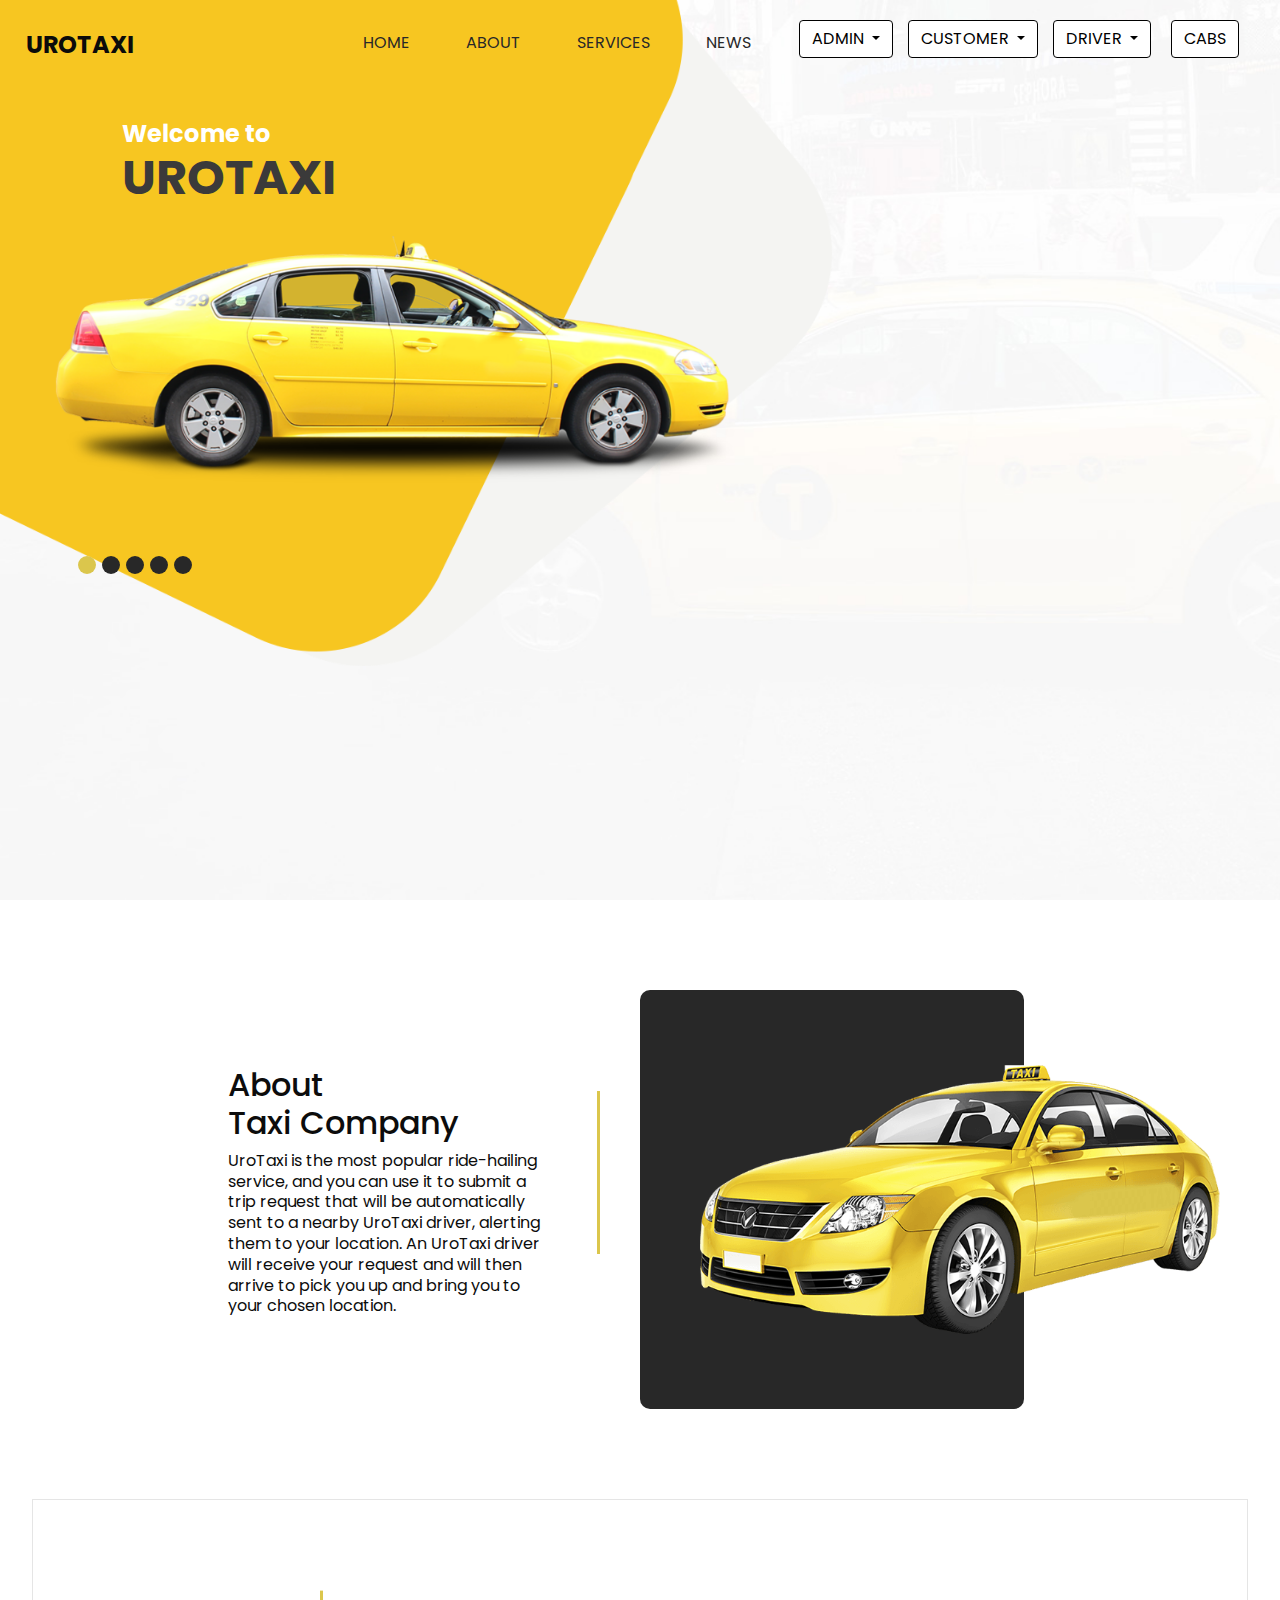
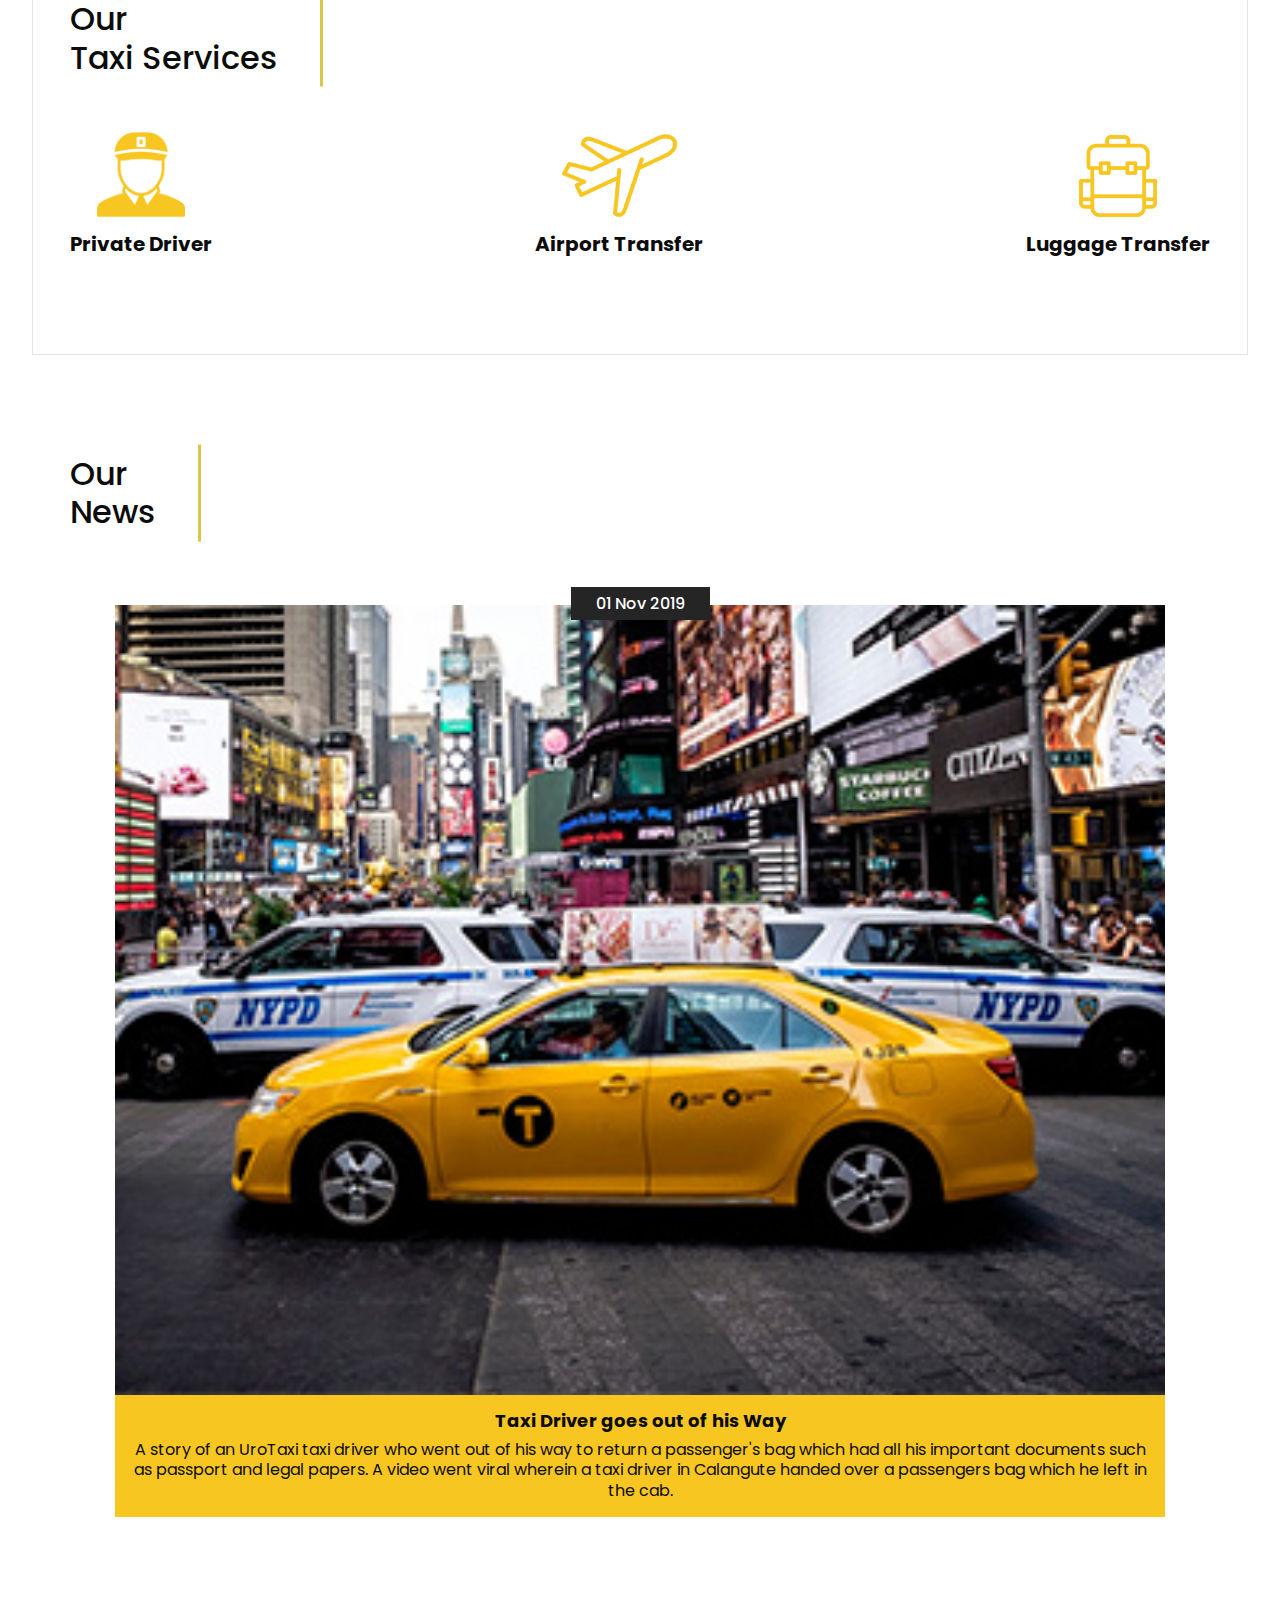
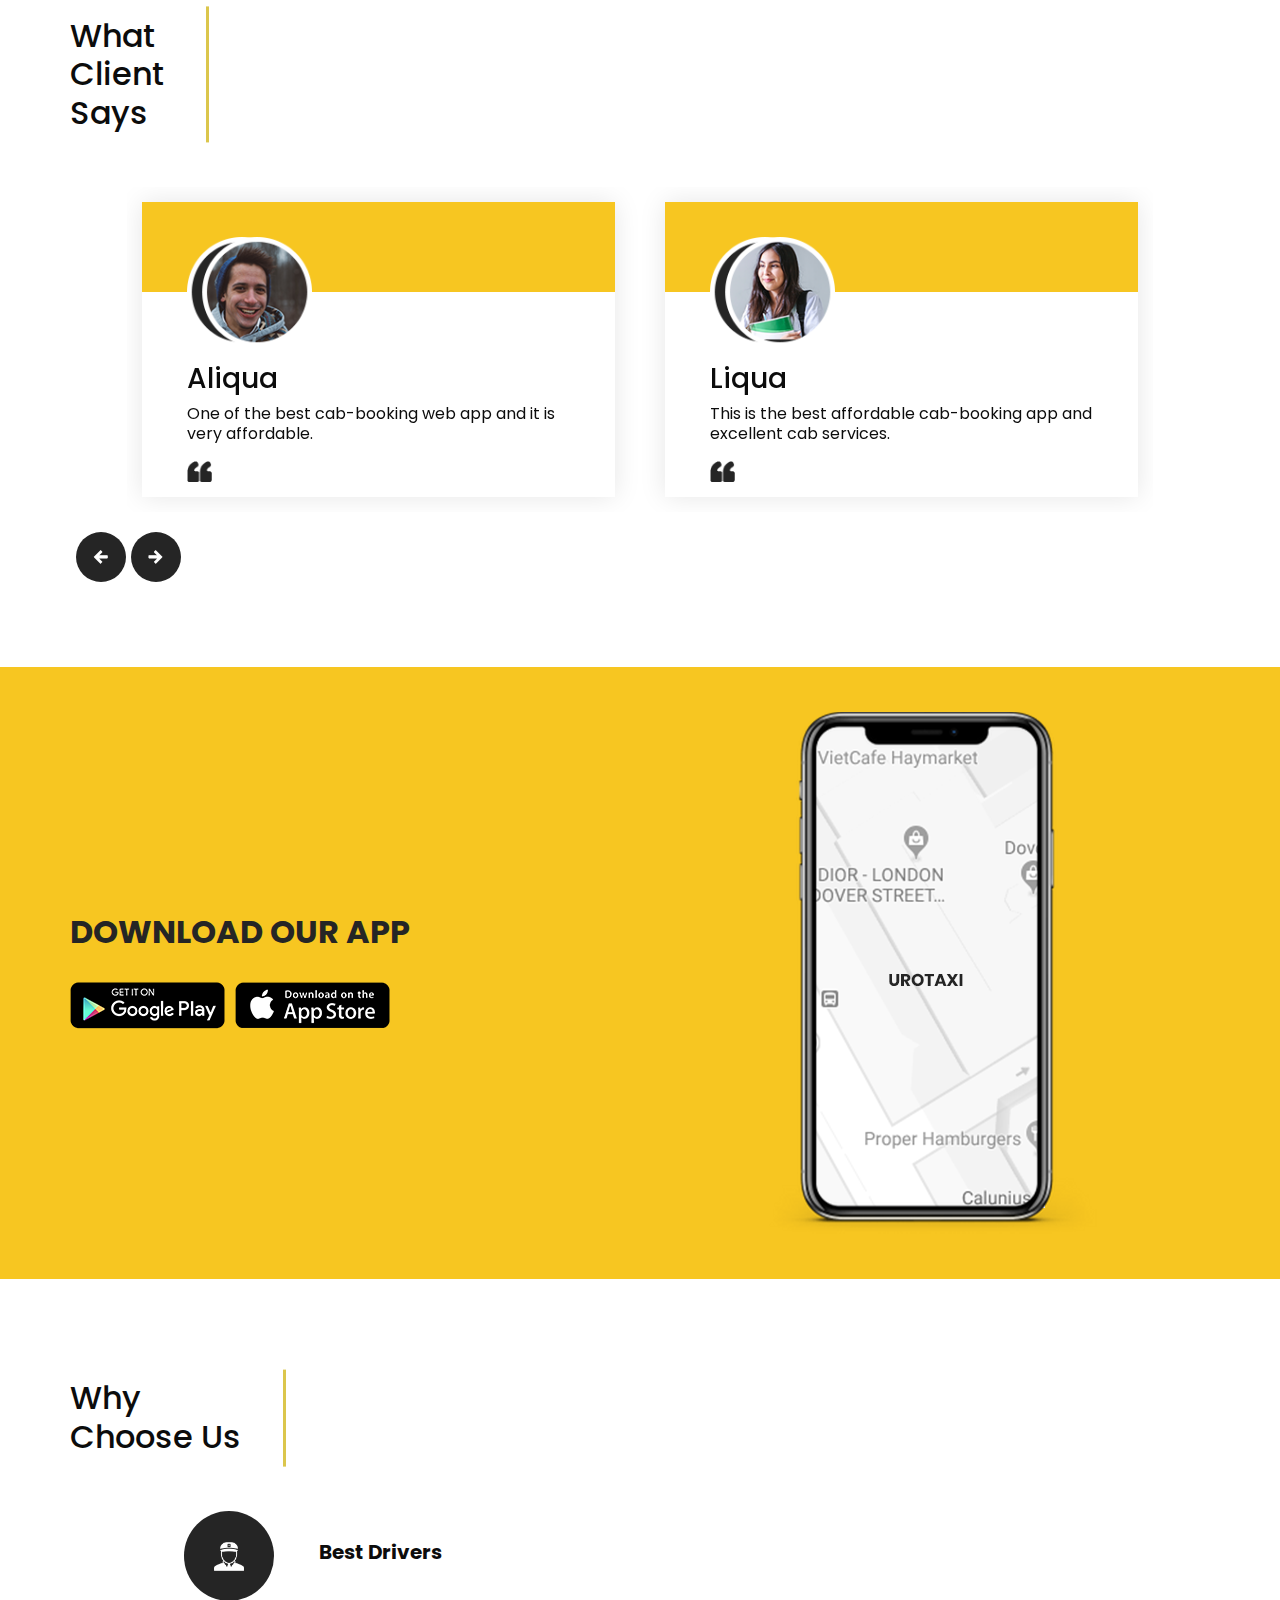
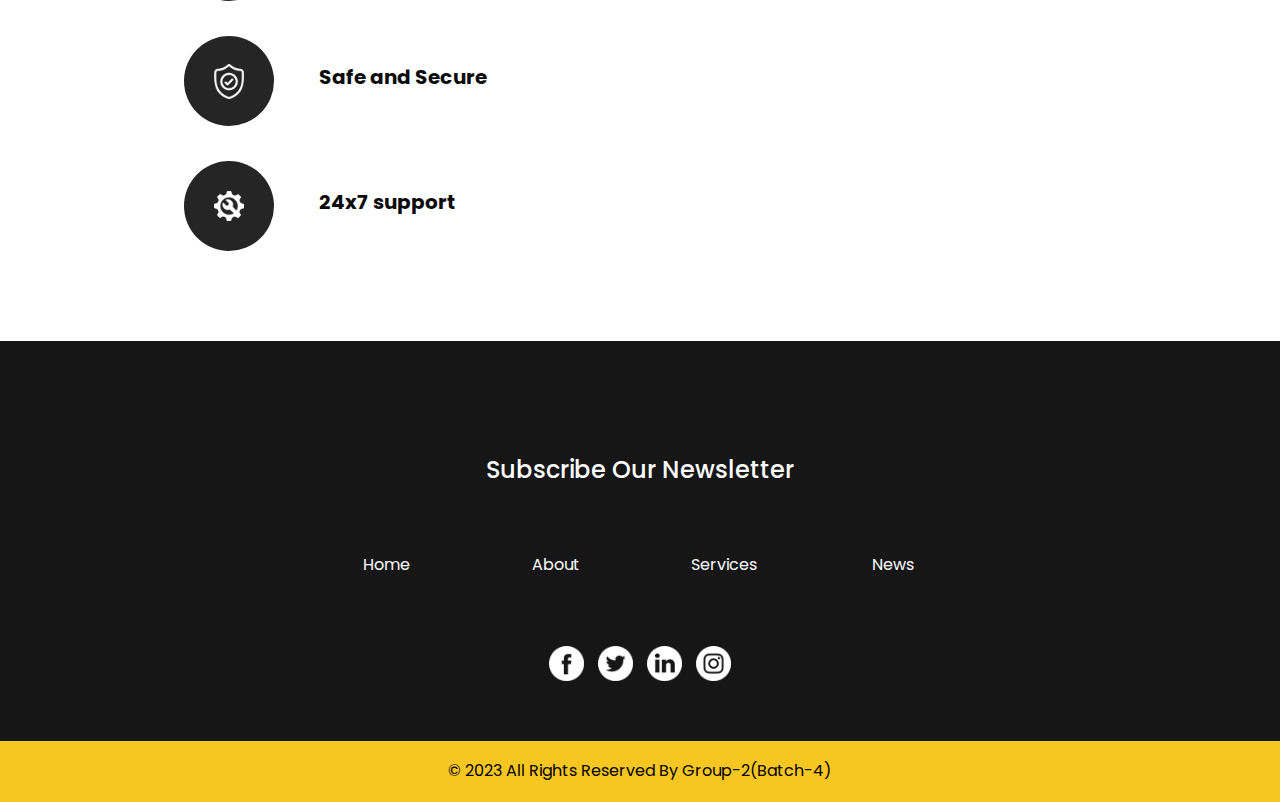
<file: src/main/webapp/index.html>
<!DOCTYPE html>
<html>

<head>
  <!-- Basic -->
  <meta charset="utf-8" />
  <meta http-equiv="X-UA-Compatible" content="IE=edge" />
  <!-- Mobile Metas -->
  <meta name="viewport" content="width=device-width, initial-scale=1, shrink-to-fit=no" />
  <!-- Site Metas -->
  <meta name="keywords" content="" />
  <meta name="description" content="" />
  <meta name="author" content="" />

  <title>Urotaxi</title>


  <!-- slider stylesheet -->
  <link rel="stylesheet" type="text/css" href="https://cdnjs.cloudflare.com/ajax/libs/OwlCarousel2/2.3.4/assets/owl.carousel.min.css" />

  <!-- bootstrap core css -->
  <link rel="stylesheet" type="text/css" href="css/bootstrap.css" />

  <!-- fonts style -->
  <link href="https://fonts.googleapis.com/css?family=Poppins:400,700&display=swap" rel="stylesheet">

  <!-- Custom styles for this template -->
  <link href="css/style.css" rel="stylesheet" />
  <!-- responsive style -->
  <link href="css/responsive.css" rel="stylesheet" />
</head>

<body>

  <div class="hero_area">
    <!-- header section starts -->
    <header class="header_section">
      <div class="container-fluid">
        <nav class="navbar navbar-expand-lg custom_nav-container ">
          <a class="navbar-brand" href="index.html">
            <span style="padding-bottom: 6px;">
              Urotaxi
            </span>
          </a>
          <button class="navbar-toggler" type="button" data-toggle="collapse" data-target="#navbarSupportedContent" aria-controls="navbarSupportedContent" aria-expanded="false" aria-label="Toggle navigation">
            <span class="navbar-toggler-icon"></span>
          </button>

          <div class="collapse navbar-collapse" id="navbarSupportedContent">
            <div class="d-flex ml-auto flex-column flex-lg-row d-flex ml-auto flex-column flex-lg-row align-items-center">
              <ul class="navbar-nav  ">

                <li class="nav-item active" style="padding-right: 20px;">
                  <a class="nav-link" href="index.html">Home <span class="sr-only">(current)</span></a>
                </li>
                <li class="nav-item" style="padding-right: 20px;">
                  <a class="nav-link" href="about.html"> About</a>
                </li>
                <li class="nav-item" style="padding-right: 20px;">
                  <a class="nav-link" href="service.html"> Services </a>
                </li>
                <li class="nav-item" style="padding-right: 20px;">
                  <a class="nav-link" href="news.html"> News</a>
                </li>
                <!-- <li class="nav-item" style="padding-right: 20px;">
                  <a class="nav-link" href="contact.html">Contact Us</a>
                </li> -->
                

              <!-- <li class="nav-item">
                  <a class="nav-link" href="#">Register</a>
                </li>
                --> 
                <!-- <li class="nav-item">
                  <a class="nav-link" href="admin.html">Admin</a>
                  <a
                </li> -->
                <div class="dropdown"  >
                  <button class="btn btn-primary dropdown-toggle" type="button" data-toggle="dropdown" style="color:black;background-color: white; size: 10px; outline: 1px solid black; border:1px solid black">ADMIN
                  </button>
                  <ul class="dropdown-menu" style="background-color:white ;border:black ;color:black;width: 50px;">
                    <li style="color:black;text-align: center; font-size:15px; border:black;" ><a href="/login/adminlogin">Login</a></li>
                    <!-- <li style=" color:black;padding :2px;text-align: center; font-size:15px; border:black;"><a href="/admin/addadmin">Register</a></li> -->
                  </ul>
                </div>
                <div class="dropdown"  >
                  <button class="btn btn-primary dropdown-toggle" type="button" data-toggle="dropdown" style="color:black;background-color: white; size: 10px;outline: 1px solid black; border:1px solid black">CUSTOMER
                  </button>
                  <ul class="dropdown-menu" style="background-color:white ;border:black ;color:black;width: 50px;">
                    <li style="color:black;text-align: center; font-size:15px; border:black;" ><a href="/login">Login</a></li>
                    <li style=" color:black;padding :2px;text-align: center; font-size:15px; border:black;"><a href="/customer/addcustomer">Register</a></li>
                  </ul>
                </div>
                <!-- <li class="nav-item">
                  <a class="nav-link" href="driver.html">Driver</a>
                </li> -->
                
               
                <div class="dropdown"  >
                  <button class="btn btn-primary dropdown-toggle" type="button" data-toggle="dropdown" style="color:black;background-color: white; size: 10px;outline: 1px solid black; border:1px solid black">DRIVER
                  </button>
                  <ul class="dropdown-menu" style="background-color:white ;border:black ;color:black;width: 50px;">
                    <li style="color:black;text-align: center; font-size:15px; border:black;" ><a href="/login/driverlogin">Login</a></li>
                    <!-- <li style=" color:black;padding :2px;text-align: center; font-size:15px; border:black;"><a href="/driver/adddriver">Register</a></li> -->
                  </ul>
                </div>
                <!-- <li class="nav-item">
                  <a class="nav-link" href="tripbooking.html">TripBooking</a>
                </li> -->

                <div class="container"  >
                  <a href="/cab/getcabs"><button class="btn btn-primary " type="submit"  style="color:black;background-color: white; size: 10px;outline: 1px solid black; border:1px solid black">CABS
                  </button></a>
                  
                </div>

                <!--
                <li class="nav-item">
                  <a class="nav-link" href="/cab/findbycabtype">Cabs</a>
                </li>
                -->
                <!-- <li class="nav-item">
                  <a class="nav-link" href="#">Login</a>
                </li> -->
              </ul>
            </div>
          </div>
        </nav>
      </div>
    </header>
    <!-- end header section -->
    <!-- slider section -->
    <section class=" slider_section ">
      <div class="container-fluid">
        <div class="row">
          <div class="col-md-7 ">
            <div class="box">
              <div class="detail-box">
                <h4>
                  Welcome to
                </h4>
                <h1>
                  UROTAXI
                </h1>
              </div>
              <div id="carouselExampleIndicators" class="carousel slide" data-ride="carousel">
                <ol class="carousel-indicators">
                  <li data-target="#carouselExampleIndicators" data-slide-to="0" class="active"></li>
                  <li data-target="#carouselExampleIndicators" data-slide-to="1"></li>
                  <li data-target="#carouselExampleIndicators" data-slide-to="2"></li>
                  <li data-target="#carouselExampleIndicators" data-slide-to="3"></li>
                  <li data-target="#carouselExampleIndicators" data-slide-to="4"></li>
                </ol>
                <div class="carousel-inner">
                  <div class="carousel-item active">

                    <div class="img-box">
                      <img src="images/slider-img.png" alt="">
                    </div>
                  </div>
                  <div class="carousel-item">
                    <div class="img-box">
                      <img src="images/slider-img.png" alt="">
                    </div>
                  </div>
                  <div class="carousel-item">
                    <div class="img-box">
                      <img src="images/slider-img.png" alt="">
                    </div>
                  </div>
                  <div class="carousel-item">
                    <div class="img-box">
                      <img src="images/slider-img.png" alt="">
                    </div>
                  </div>
                  <div class="carousel-item">
                    <div class="img-box">
                      <img src="images/slider-img.png" alt="">
                    </div>
                  </div>
                </div>
              </div>

              <div class="btn-box">
                <!-- <a href="" class="btn-1">
                  Read More
                </a> -->
              </div>
            </div>
          </div>
          <!-- <div class="col-lg-4 col-md-5 ">
            <div class="slider_form">
              <h4>
                Get A Taxi Now
              </h4>
              <form action="">
                <input type="text" placeholder="Car Type">
                <input type="text" placeholder="Pick Up Location">
                <input type="text" placeholder="Drop Location">
                <div class="btm_input">
                  <input type="text" placeholder="Your Phone Number">
                  <button>Book Now</button>
                  
                </div>
              </form>
            </div>
          </div> -->
        </div>
      </div>

    </section>
    <!-- end slider section -->
  </div>

  <!-- about section -->

  <section class="about_section layout_padding">
    <div class="container-fluid">
      <div class="row">
        <div class="col-lg-4 col-md-5 offset-lg-2 offset-md-1">
          <div class="detail-box">
            <h2>
              About <br>
              Taxi Company
            </h2>
            <p>
             UroTaxi is the most popular ride-hailing service, and you can use it to submit a trip request that will be automatically sent to a nearby UroTaxi driver, alerting them to your location. An UroTaxi driver will receive your request and will then arrive to pick you up and bring you to your chosen location.
            </p>
            <!-- <a href="">
              Read More
            </a> -->
          </div>
        </div>
        <div class="col-md-6">
          <div class="img-box">
            <img src="images/about-img.png" alt="">
          </div>
        </div>
      </div>
    </div>
  </section>

  <!-- end about section -->

  <!-- service section -->

  <section class="service_section layout_padding">
    <div class="container">
      <div class="heading_container">
        <h2>
          Our <br>
          Taxi Services
        </h2>
      </div>
      <div class="service_container">
        <div class="box">
          <div class="img-box">
            <img src="images/delivery-man.png" alt="">
          </div>
          <div class="detail-box">
            <h5>
              Private Driver
            </h5>
            <!-- <p>
              Lorem ipsum dolor sit ame
            </p> -->
            <!-- <a href="">
              Read More
            </a> -->
          </div>
        </div>
        <div class="box">
          <div class="img-box">
            <img src="images/airplane.png" alt="">
          </div>
          <div class="detail-box">
            <h5>
              Airport Transfer
            </h5>
            <!-- <p>
              Lorem ipsum dolor sit ame
            </p> -->
            <!-- <a href="">
              Read More
            </a> -->
          </div>
        </div>
        <div class="box">
          <div class="img-box">
            <img src="images/backpack.png" alt="">
          </div>
          <div class="detail-box">
            <h5>
              Luggage Transfer
            </h5>
            <!-- <p>
              Lorem ipsum dolor sit ame
            </p> -->
            <!-- <a href="">
              Read More
            </a> -->
          </div>
        </div>
      </div>
    </div>
  </section>

  <!-- end service section -->

  <!-- news section -->

  <section class="news_section layout_padding">
    <div class="container">
      <div class="heading_container">
        <h2>
          Our <br>
          News
        </h2>
      </div>
      <div class="news_container">
        <div class="box">
          <div class="date-box">
            <h6 style="text-align:center">
              01 Nov 2019
            </h6>
          </div>
          <div class="img-box" style="text-align:center">
            <img src="images/news-img.jpg" alt="center">
          </div>
          <div class="detail-box"style="text-align:center">
            <h6>
              Taxi Driver goes out of his Way
            </h6>
            <p>
              A story of an UroTaxi taxi driver who went out of his way to return a passenger's bag which had all his important documents such as passport and legal papers. A video went viral wherein a taxi driver in Calangute handed over a passengers bag which he left in the cab.
            </p>
          </div>
        </div>
        <!-- <div class="box">
          <div class="date-box">
            <h6>
              01 Nov 2019
            </h6>
          </div>
          <div class="img-box">
            <img src="images/news-img.jpg" alt="">
          </div> -->
          <!-- <div class="detail-box">
            <h6>
              Eiusmod tempor incididunt
            </h6>
            <p>
              Lorem ipsum dolor sit amet, consectetur adipiscing elit, sed do eiusmod tempor incididunt ut labore et dolore magna aliqua. Ut enim ad minim veniam, quis nostrud
            </p>
          </div> -->
        <!-- </div>
        <div class="box">
          <div class="date-box">
            <h6>
              01 Nov 2019
            </h6>
          </div> -->
          <!-- <div class="img-box">
            <img src="images/news-img.jpg" alt="">
          </div> -->
          <!-- <div class="detail-box">
            <h6>
              Eiusmod tempor incididunt
            </h6>
            <p>
              Lorem ipsum dolor sit amet, consectetur adipiscing elit, sed do eiusmod tempor incididunt ut labore et dolore magna aliqua. Ut enim ad minim veniam, quis nostrud
            </p>
          </div> -->
        </div>
      </div>
    </div>
  </section>

  <!-- end news section -->

  <!-- client section -->

  <section class="client_section layout_padding-bottom">
    <div class="container">
      <div class="heading_container">
        <h2>
          What <br>
          Client <br>
          Says
        </h2>
      </div>
      <div class="client_container">
        <div class="carousel-wrap ">
          <div class="owl-carousel">
            <div class="item">
              <div class="box">
                <div class="img-box">
                  <img src="images/client-1.png" alt="">
                </div>
                <div class="detail-box">
                  <h3>
                    Aliqua
                  </h3>
                  <p>
                   One of the best cab-booking web app and it is very affordable.
                  </p>
                  <img src="images/quote.png" alt="">
                </div>
              </div>
            </div>
            <div class="item">
              <div class="box">
                <div class="img-box">
                  <img src="images/client-2.png" alt="">
                </div>
                <div class="detail-box">
                  <h3>
                    Liqua
                  </h3>
                  <p>
                   This is the best affordable cab-booking app and excellent cab services.
                  </p>
                  <img src="images/quote.png" alt="">
                </div>
              </div>
            </div>
          </div>
        </div>
      </div>
    </div>
  </section>

  <!-- end client section -->

 <!--contact section--> 

  <!-- <section class="contact_section layout_padding-bottom">
    <div class="container">
      <div class="heading_container">
        <h2>
          Any Problems <br>
          Any Questions
        </h2>
      </div>
    </div>
    <div class="container-fluid">
      <div class="row">
        <div class="col-md-5  offset-md-1">
          <div class="contact_form">
              Contact us-xxxxxxxx
            </h4>
            <form action="">
              <input type="text" placeholder="Name">
              <input type="text" placeholder="Phone Number">
              <input type="text" placeholder="Message" class="message_input">
              <button>Send</button>
            </form>
          </div>
        </div> 
        <div class="col-md-6 px-0">
          <div class="img-box">
            <img src="images/contact-img.png" alt="">
          </div>
        </div>
      </div>
    </div>
  </section> -->
  <!-- end contact section -->

  <!-- app section -->

  <section class="app_section layout_padding2">
    <div class="container">
      <div class="row">
        <div class="col-md-6">
          <div class="detail-box">
            <h2>
              Download Our app
            </h2>
            <!-- <div class="text-box">
              <h5>
                details
              </h5>
              <p>
                It is a long established fact that a reader will be distracted by the readable content of a page when distribution of letters
              </p>
            </div>
            <div class="text-box">
              <h5>
                How it works
              </h5>
              <p>
                It is a long established fact that a reader will be distracted by the readable content of a page when distribution of letters
              </p>
            </div> -->
            <div class="btn-box">
              <a href="">
                <img src="images/playstore.png" alt="">
              </a>
              <a href="">
                <img src="images/appstore.png" alt="">
              </a>
            </div>
          </div>
        </div>
        <div class="col-md-6">
          <div class="img-box">
            <img src="images/mobile.png" alt="">
          </div>
        </div>
      </div>
    </div>
  </section>

  <!-- end app section -->

  <!-- why section -->

  <section class="why_section layout_padding">
    <div class="container">
      <div class="heading_container">
        <h2>
          Why <br>
          Choose Us
        </h2>
      </div>
      <div class="why_container">
        <div class="box">
          <div class="img-box">
            <img src="images/delivery-man-white.png" alt="" class="img-1">
            <img src="images/delivery-man-black.png" alt="" class="img-2">
          </div>
          <div class="detail-box">
            <h5>
              Best Drivers
            </h5>
            <!-- <p>
              It is a long established fact that a reader will be distracted by the readable content of a page when looking at its
            </p> -->
          </div>
        </div>
        <div class="box">
          <div class="img-box">
            <img src="images/shield-white.png" alt="" class="img-1">
            <img src="images/shield-black.png" alt="" class="img-2">
          </div>
          <div class="detail-box">
            <h5>
              Safe and Secure
            </h5>
            <!-- <p>
              It is a long established fact that a reader will be distracted by the readable content of a page when looking at its
            </p> -->
          </div>
        </div>
        <div class="box">
          <div class="img-box">
            <img src="images/repairing-service-white.png" alt="" class="img-1">
            <img src="images/repairing-service-black.png" alt="" class="img-2">
          </div>
          <div class="detail-box">
            <h5>
              24x7 support
            </h5>
            <!-- <p>
              It is a long established fact that a reader will be distracted by the readable content of a page when looking at its
            </p> -->
          </div>
        </div>
      </div>
    </div>
  </section>

  <!-- end why section -->

  <!-- info section -->

  <section class="info_section layout_padding-top layout_padding2-bottom">
    <div class="container">
      <div class="box">
        <div class="info_form">
          <h4>
            Subscribe Our Newsletter
          </h4>
          <!-- <form action="">
            <input type="text" placeholder="Enter your email">
            <div class="d-flex justify-content-end">
              <button>

              </button>
            </div>
          </form> -->
        </div>
        <div class="info_links">
          <ul>
            <li class=" ">
              <a class="" href="index.html">Home <span class="sr-only">(current)</span></a>
            </li>
            <li class="">
              <a class="" href="about.html"> About</a>
            </li>
            <li class="">
              <a class="" href="service.html"> Services </a>
            </li>
            <li class="">
              <a class="" href="news.html"> News</a>
            </li>
            <!-- <li class="">
              <a class="" href="contact.html">Contact Us</a>
            </li> -->
            <!-- <li class="">
              <a class="" href="#">Login</a>
            </li> -->
          </ul>
        </div>
        <div class="info_social">
          <div>
            <a href="">
              <img src="images/fb.png" alt="">
            </a>
          </div>
          <div>
            <a href="">
              <img src="images/twitter.png" alt="">
            </a>
          </div>
          <div>
            <a href="">
              <img src="images/linkedin.png" alt="">
            </a>
          </div>
          <div>
            <a href="">
              <img src="images/instagram.png" alt="">
            </a>
          </div>
        </div>
      </div>
    </div>

  </section>

  <!-- end info section -->

  <!-- footer section -->
  <section class="container-fluid footer_section">
    <div class="container">
      <p>
        &copy; 2023 All Rights Reserved By
        <a href="https://html.design/">Group-2(Batch-4)</a>
      </p>
    </div>
  </section>
  <!-- footer section -->

  <script type="text/javascript" src="js/jquery-3.4.1.min.js"></script>
  <script type="text/javascript" src="js/bootstrap.js"></script>
  <script type="text/javascript" src="https://cdnjs.cloudflare.com/ajax/libs/OwlCarousel2/2.3.4/owl.carousel.min.js">
  </script>


  <!-- owl carousel script -->
  <script type="text/javascript">
    $(".owl-carousel").owlCarousel({
      loop: true,
      margin: 20,
      navText: [],
      autoplay: true,
      autoplayHoverPause: true,
      responsive: {
        0: {
          items: 1
        },
        768: {
          items: 2
        },
        1000: {
          items: 2
        }
      }
    });
  </script>
  <!-- end owl carousel script -->

</body>

</html>
</file>
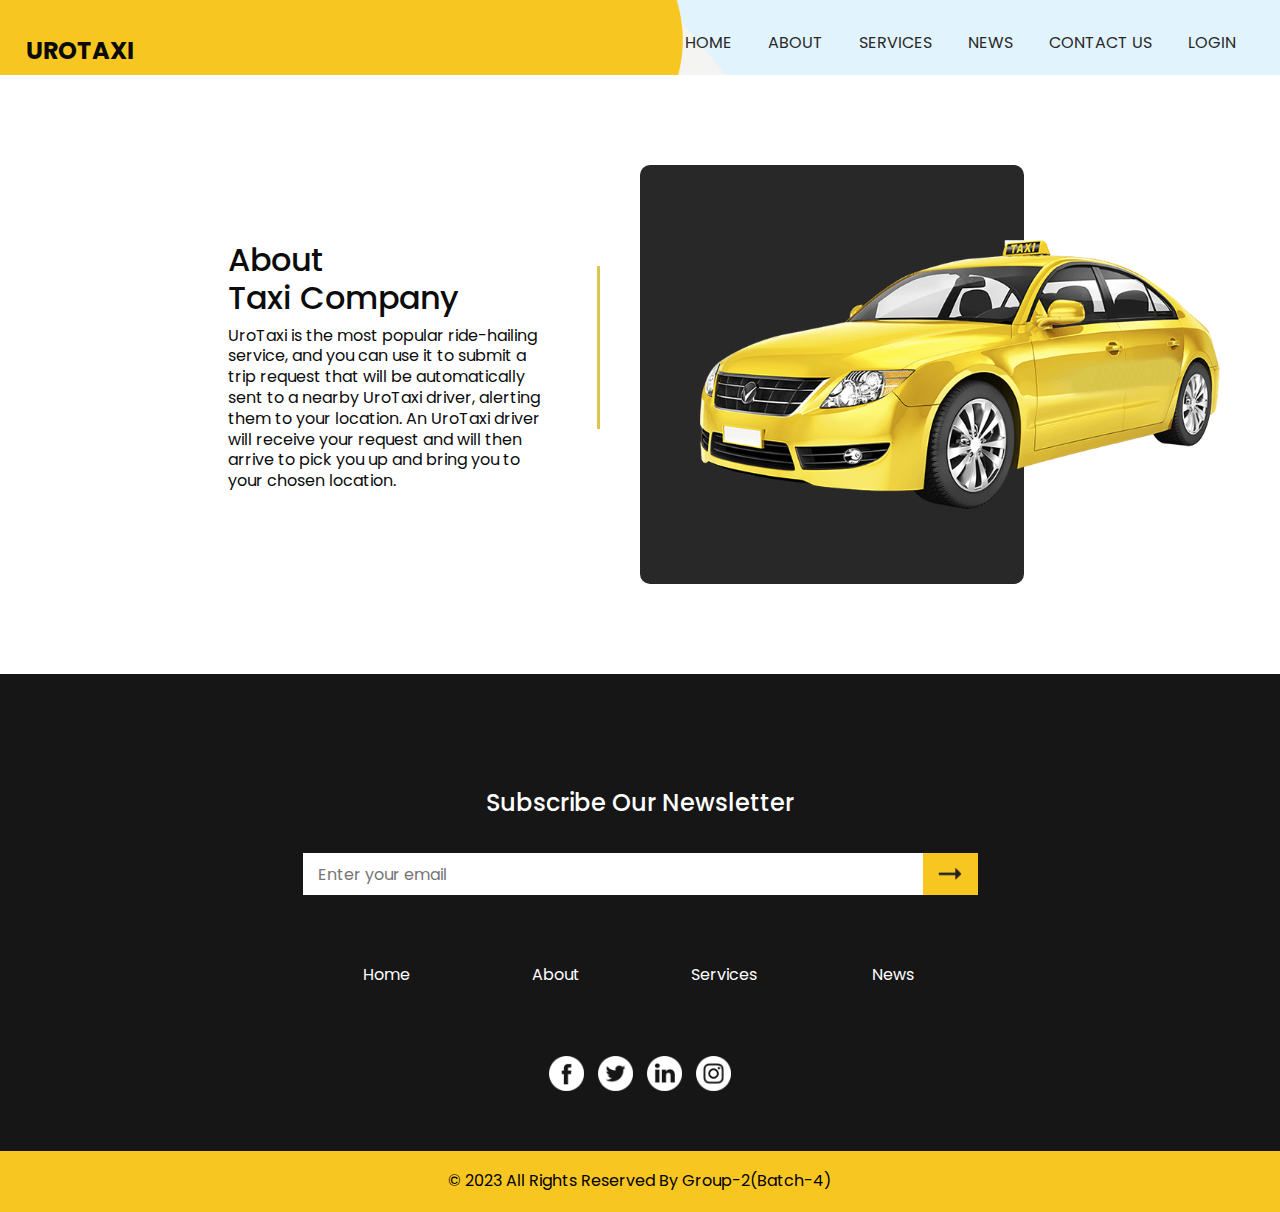
<file: src/main/webapp/about.html>
<!DOCTYPE html>
<html>

<head>
  <!-- Basic -->
  <meta charset="utf-8" />
  <meta http-equiv="X-UA-Compatible" content="IE=edge" />
  <!-- Mobile Metas -->
  <meta name="viewport" content="width=device-width, initial-scale=1, shrink-to-fit=no" />
  <!-- Site Metas -->
  <meta name="keywords" content="" />
  <meta name="description" content="" />
  <meta name="author" content="" />

  <title>Urotaxi</title>

  <!-- slider stylesheet -->
  <link rel="stylesheet" type="text/css" href="https://cdnjs.cloudflare.com/ajax/libs/OwlCarousel2/2.3.4/assets/owl.carousel.min.css" />

  <!-- bootstrap core css -->
  <link rel="stylesheet" type="text/css" href="css/bootstrap.css" />

  <!-- fonts style -->
  <link href="https://fonts.googleapis.com/css?family=Poppins:400,700&display=swap" rel="stylesheet">

  <!-- Custom styles for this template -->
  <link href="css/style.css" rel="stylesheet" />
  <!-- responsive style -->
  <link href="css/responsive.css" rel="stylesheet" />
</head>

<body class="sub_page">

  <div class="hero_area">
    <!-- header section strats -->
    <header class="header_section">
      <div class="container-fluid">
        <nav class="navbar navbar-expand-lg custom_nav-container ">
          <a class="navbar-brand" href="index.html">
            <span>
              Urotaxi
            </span>
          </a>
          </a>
          <button class="navbar-toggler" type="button" data-toggle="collapse" data-target="#navbarSupportedContent" aria-controls="navbarSupportedContent" aria-expanded="false" aria-label="Toggle navigation">
            <span class="navbar-toggler-icon"></span>
          </button>

          <div class="collapse navbar-collapse" id="navbarSupportedContent">
            <div class="d-flex ml-auto flex-column flex-lg-row align-items-center">
              <ul class="navbar-nav  ">
                <li class="nav-item ">
                  <a class="nav-link" href="index.html">Home <span class="sr-only">(current)</span></a>
                </li>
                <li class="nav-item active">
                  <a class="nav-link" href="about.html"> About</a>
                </li>
                <li class="nav-item">
                  <a class="nav-link" href="service.html"> Services </a>
                </li>
                <li class="nav-item">
                  <a class="nav-link" href="news.html"> News</a>
                </li>
                <li class="nav-item">
                  <a class="nav-link" href="contact.html">Contact Us</a>
                </li>
                <li class="nav-item">
                  <a class="nav-link" href="#">Login</a>
                </li>
              </ul>
            </div>
          </div>
        </nav>
      </div>
    </header>
    <!-- end header section -->
  </div>

  <!-- about section -->

  <section class="about_section layout_padding">
    <div class="container-fluid">
      <div class="row">
        <div class="col-lg-4 col-md-5 offset-lg-2 offset-md-1">
          <div class="detail-box">
            <h2>
              About <br>
              Taxi Company
            </h2>
            <p>
              UroTaxi is the most popular ride-hailing service, and you can use it to submit a trip request that will be automatically sent to a nearby UroTaxi driver, alerting them to your location. An UroTaxi driver will receive your request and will then arrive to pick you up and bring you to your chosen location.
            </p>
            <!-- <a href="">
              Read More
            </a> -->
          </div>
        </div>
        <div class="col-md-6">
          <div class="img-box">
            <img src="images/about-img.png" alt="">
          </div>
        </div>
      </div>
    </div>
  </section>

  <!-- end about section -->

  <!-- info section -->

  <section class="info_section layout_padding-top layout_padding2-bottom">
    <div class="container">
      <div class="box">
        <div class="info_form">
          <h4>
            Subscribe Our Newsletter
          </h4>
          <form action="">
            <input type="text" placeholder="Enter your email">
            <div class="d-flex justify-content-end">
              <button>

              </button>
            </div>
          </form>
        </div>
        <div class="info_links">
          <ul>
            <li class=" ">
              <a class="" href="index.html">Home <span class="sr-only">(current)</span></a>
            </li>
            <li class="">
              <a class="" href="about.html"> About</a>
            </li>
            <li class="">
              <a class="" href="service.html"> Services </a>
            </li>
            <li class="">
              <a class="" href="news.html"> News</a>
            </li>
            <!-- <li class="">
              <a class="" href="contact.html">Contact Us</a>
            </li> -->
            <!-- <li class="">
              <a class="" href="#">Login</a>
            </li> -->
          </ul>
        </div>
        <div class="info_social">
          <div>
            <a href="">
              <img src="images/fb.png" alt="">
            </a>
          </div>
          <div>
            <a href="">
              <img src="images/twitter.png" alt="">
            </a>
          </div>
          <div>
            <a href="">
              <img src="images/linkedin.png" alt="">
            </a>
          </div>
          <div>
            <a href="">
              <img src="images/instagram.png" alt="">
            </a>
          </div>
        </div>
      </div>
    </div>

  </section>

  <!-- end info section -->

  <!-- footer section -->
  <section class="container-fluid footer_section">
    <div class="container">
      <p>
        &copy; 2023 All Rights Reserved By
        <a href="https://html.design/">Group-2(Batch-4)</a>
      </p>
    </div>
  </section>
  <!-- footer section -->

  <script type="text/javascript" src="js/jquery-3.4.1.min.js"></script>
  <script type="text/javascript" src="js/bootstrap.js"></script>
  <script type="text/javascript" src="https://cdnjs.cloudflare.com/ajax/libs/OwlCarousel2/2.3.4/owl.carousel.min.js">
  </script>


  <!-- owl carousel script -->
  <script type="text/javascript">
    $(".owl-carousel").owlCarousel({
      loop: true,
      margin: 20,
      navText: [],
      autoplay: true,
      autoplayHoverPause: true,
      responsive: {
        0: {
          items: 1
        },
        768: {
          items: 2
        },
        1000: {
          items: 2
        }
      }
    });
  </script>
  <!-- end owl carousel script -->

</body>

</html>
</file>
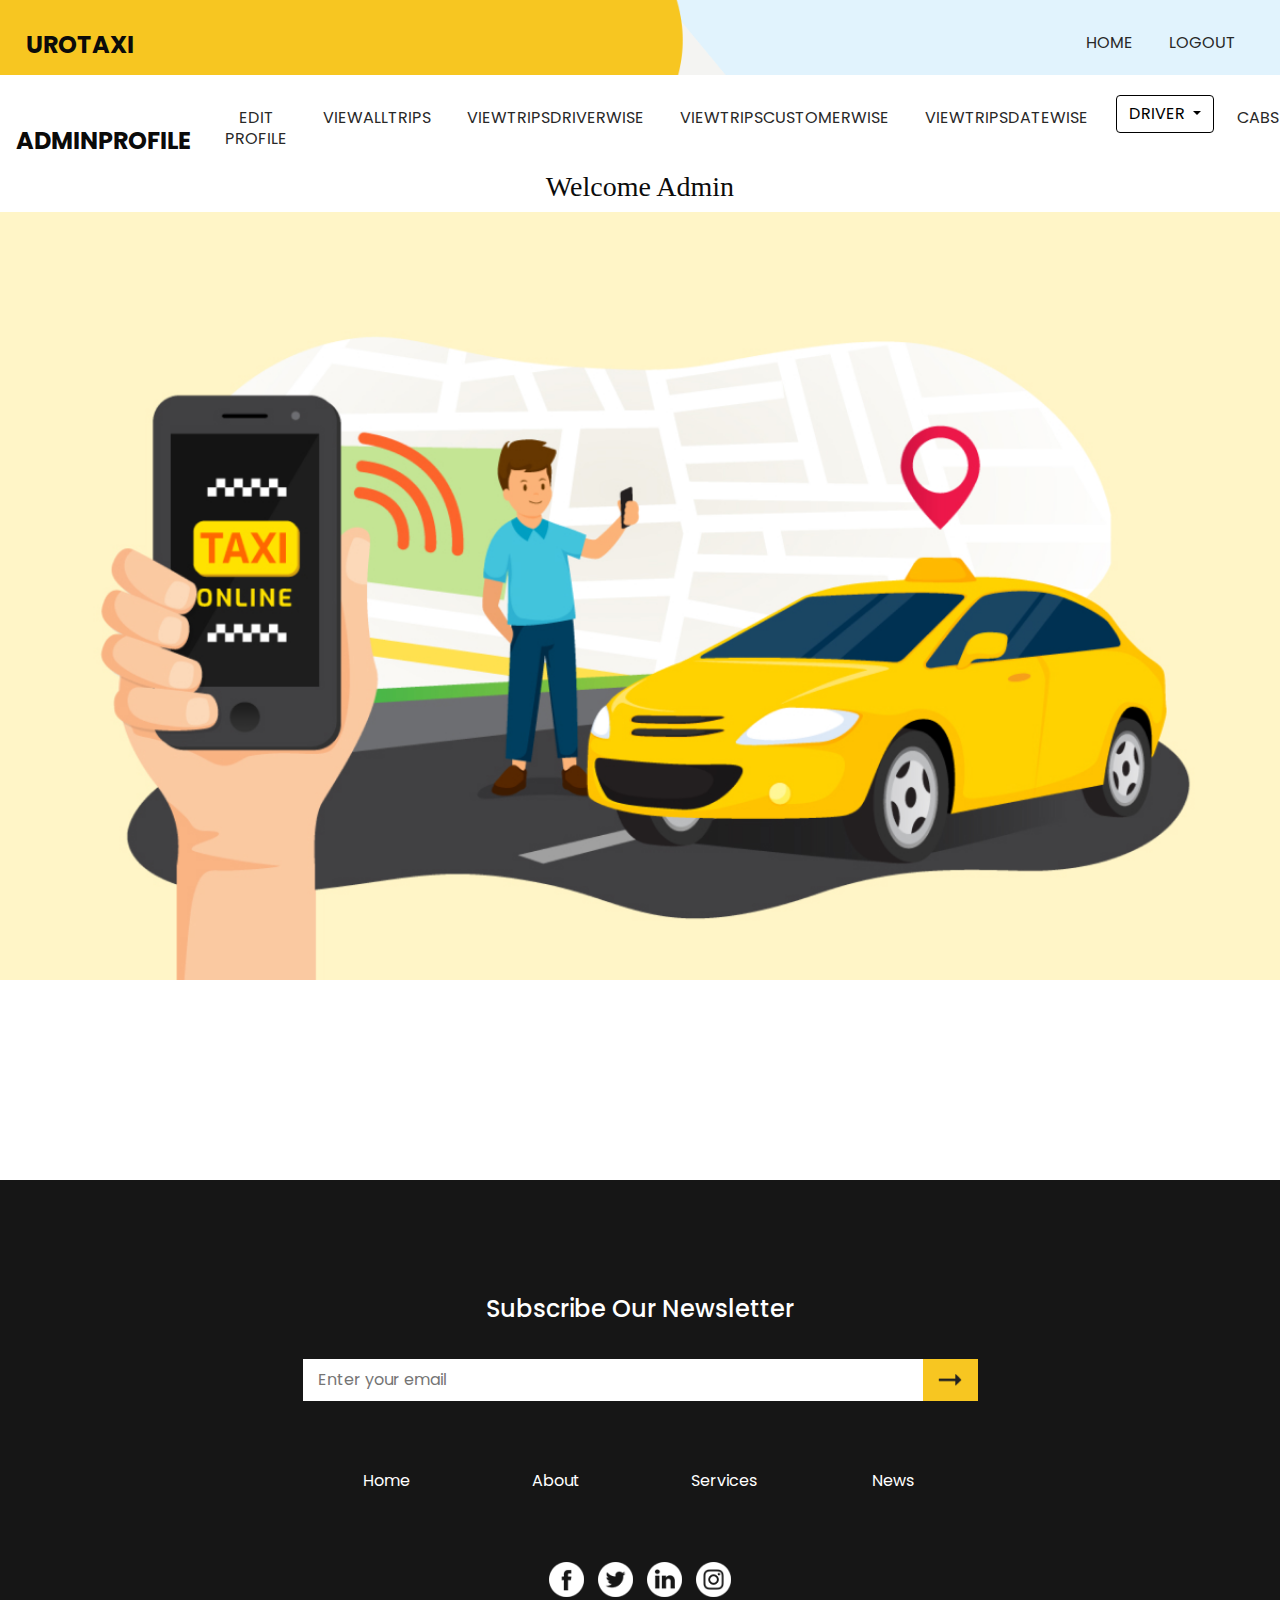
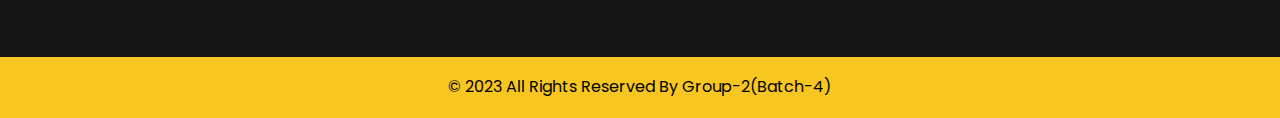
<file: src/main/webapp/admin.html>
<!DOCTYPE html>
<html>

<head>
  <!-- Basic -->
  <meta charset="utf-8" />
  <meta http-equiv="X-UA-Compatible" content="IE=edge" />
  <!-- Mobile Metas -->
  <meta name="viewport" content="width=device-width, initial-scale=1, shrink-to-fit=no" />
  <!-- Site Metas -->
  <meta name="keywords" content="" />
  <meta name="description" content="" />
  <meta name="author" content="" />

  <title>Urotaxi</title>


  <!-- slider stylesheet -->
  <link rel="stylesheet" type="text/css" href="https://cdnjs.cloudflare.com/ajax/libs/OwlCarousel2/2.3.4/assets/owl.carousel.min.css" />

  <!-- bootstrap core css -->
  <link rel="stylesheet" type="text/css" href="css/bootstrap.css" />

  <!-- fonts style -->
  <link href="https://fonts.googleapis.com/css?family=Poppins:400,700&display=swap" rel="stylesheet">

  <!-- Custom styles for this template -->
  <link href="css/style.css" rel="stylesheet" />
  <!-- responsive style -->
  <link href="css/responsive.css" rel="stylesheet" />
</head>

<body class="sub_page">

  <div class="hero_area">
    <!-- header section strats -->
    <header class="header_section">
      <div class="container-fluid">
        <nav class="navbar navbar-expand-lg custom_nav-container ">
          <a class="navbar-brand" href="index.html">
            <span style="padding-bottom: 6px;">
              Urotaxi
            </span>
          </a>
          </a>
          
           <button class="navbar-toggler" type="button" data-toggle="collapse" data-target="#navbarSupportedContent" aria-controls="navbarSupportedContent" aria-expanded="false" aria-label="Toggle navigation">
            <span class="navbar-toggler-icon"></span>
          </button>

          <div class="collapse navbar-collapse" id="navbarSupportedContent">
            <div class="d-flex ml-auto flex-column flex-lg-row align-items-center">
              <ul class="navbar-nav  ">
                <li class="nav-item">
                  <a class="nav-link" href="/admin.html">Home</a>
                </li>
                <li class="nav-item">
                  <a class="nav-link" href="/index.html">Logout</a>
                </li>
               
                <!-- <li class="nav-item">
                  <a class="nav-link" href="customer.html">Customer</a>
                </li>
                <li class="nav-item">
                  <a class="nav-link" href="driver.html">Driver</a>
                </li>
                <li class="nav-item">
                  <a class="nav-link" href="tripbooking.html">TripBooking</a>
                </li>
                <li class="nav-item">
                  <a class="nav-link" href="cab.html">Cab</a>
                </li> -->

                <!-- <li class="nav-item ">
                  <a class="nav-link" href="index.html">Home <span class="sr-only">(current)</span></a>
                </li>
                <li class="nav-item">
                  <a class="nav-link" href="about.html"> About</a>
                </li>
                <li class="nav-item">
                  <a class="nav-link" href="service.html"> Services </a>
                </li>
                <li class="nav-item">
                  <a class="nav-link" href="news.html"> News</a>
                </li> -->
                <!-- <li class="nav-item active">
                  <a class="nav-link" href="contact.html">Contact Us</a>
                </li>
                <li class="nav-item">
                  <a class="nav-link" href="#">Login</a>
                </li> -->
              </ul>
            </div>
          </div>
        </nav>
      </div>
    </header>
    <!-- end header section -->
  </div>

 
  <nav class="navbar navbar-expand-lg custom_nav-container ">
    <a class="navbar-brand" href="index.html">
     <span style="padding-bottom: 6px;">AdminProfile</span>
    </a> 
    </a>
    <button class="navbar-toggler" type="button" data-toggle="collapse" data-target="#navbarSupportedContent" aria-controls="navbarSupportedContent" aria-expanded="false" aria-label="Toggle navigation">
      <span class="navbar-toggler-icon"></span>
    </button>

    <div class="collapse navbar-collapse" id="navbarSupportedContent">
      <div class="d-flex ml-auto flex-column flex-lg-row align-items-center">
        <ul class="navbar-nav  ">
          <!-- <li class="nav-item ">
            <a class="nav-link" href="#">AddAdmin<span class="sr-only">(current)</span></a>
          </li> -->
          <li class="nav-item">
            <a class="nav-link" href="/admin/editdetails">Edit Profile</a>
          </li>
          <li class="nav-item">
            <a class="nav-link" href="/admin/tripsofcustomer">ViewAllTrips</a>
          </li>
          <li class="nav-item">
            <a class="nav-link" href="/admin/viewtripsdriverwise">ViewTripsDriverWise</a>
          </li>
          <li class="nav-item">
            <a class="nav-link" href="/admin/viewtripscustomerwise">ViewTripsCustomerWise</a>
          </li>
          <li class="nav-item">
            <a class="nav-link" href="/admin/viewtripsdatewise">ViewTripsDateWise</a>
          </li>
          <!--<li class="nav-item">
            <a class="nav-link" href="#">Driver</a>
          </li>-->
          
             
          <div class="dropdown"  >
            <button class="btn btn-primary dropdown-toggle" type="button" data-toggle="dropdown" style="color:black;background-color: white; size: 10px;outline: 1px solid black; border:1px solid black">DRIVER
            </button>
            <ul class="dropdown-menu" style="background-color:white ;border:black ;color:black;width: 50px;">
              <li style="color:black;text-align: center; font-size:15px; border:black;" ><a href="/driver/adddriver">AddDriver</a></li>
              <li style="color:black;text-align: center; font-size:15px; border:black;" ><a href="/driver/getalldrivers">ViewDrivers</a></li>
              <li style=" color:black;padding :2px;text-align: center; font-size:15px; border:black;"><a href="/driver/findbestdrivers">ViewBestDriver</a></li>
              <li style="color:black;text-align: center; font-size:15px; border:black;" ><a href="/driver/deletedriver">DeleteDriver</a></li>

            </ul>
          </div>

          <li class="nav-item">
            <a class="nav-link" href="cab.html">Cabs</a>
          </li>
        </ul>
      </div>
    </div>
  </nav>
  <h3 style="font-family:'Times New Roman', Times, serif ;text-align:center;">Welcome Admin</h3>
  <div class="container-fluid w-100 h-100 m-0 p-0">
    <img src="images/taxi-booking-app-development-company.jpg" class="img-fluid w-100 h-100 p-0 m-0" alt="Patience">
  </div>

  <section  class="info_section layout_padding-top layout_padding2-bottom" style="margin-top:200px">
    <div  class="container" >
      <div class="box">
        <div class="info_form">
          <h4>
            Subscribe Our Newsletter
          </h4>
          <form action="">
            <input type="text" placeholder="Enter your email">
            <div class="d-flex justify-content-end">
              <button>

              </button>
            </div>
          </form>
        </div>
        <div class="info_links">
          <ul>
            <li class=" ">
              <a class="" href="index.html">Home <span class="sr-only">(current)</span></a>
            </li>
            <li class="">
              <a class="" href="about.html"> About</a>
            </li>
            <li class="">
              <a class="" href="service.html"> Services </a>
            </li>
            <li class="">
              <a class="" href="news.html"> News</a>
            </li>
            <!-- <li class="">
              <a class="" href="contact.html">Contact Us</a>
            </li> -->
            <!-- <li class="">
              <a class="" href="#">Login</a>
            </li> -->
          </ul>
        </div>
        <div class="info_social">
          <div>
            <a href="">
              <img src="images/fb.png" alt="">
            </a>
          </div>
          <div>
            <a href="">
              <img src="images/twitter.png" alt="">
            </a>
          </div>
          <div>
            <a href="">
              <img src="images/linkedin.png" alt="">
            </a>
          </div>
          <div>
            <a href="">
              <img src="images/instagram.png" alt="">
            </a>
          </div>
        </div>
      </div>
    </div>

  </section>

  <!-- end info section -->

  <!-- footer section -->
  <section class="container-fluid footer_section">
    <div class="container">
      <p>
        &copy; 2023 All Rights Reserved By
        <a href="https://html.design/">Group-2(Batch-4)</a>
      </p>
    </div>
  </section>
  <!-- footer section -->

  <script type="text/javascript" src="js/jquery-3.4.1.min.js"></script>
  <script type="text/javascript" src="js/bootstrap.js"></script>
  <script type="text/javascript" src="https://cdnjs.cloudflare.com/ajax/libs/OwlCarousel2/2.3.4/owl.carousel.min.js">
  </script>


  <!-- owl carousel script -->
  <script type="text/javascript">
    $(".owl-carousel").owlCarousel({
      loop: true,
      margin: 20,
      navText: [],
      autoplay: true,
      autoplayHoverPause: true,
      responsive: {
        0: {
          items: 1
        },
        768: {
          items: 2
        },
        1000: {
          items: 2
        }
      }
    });
  </script>
  <!-- end owl carousel script -->

</body>

</html>
</file>
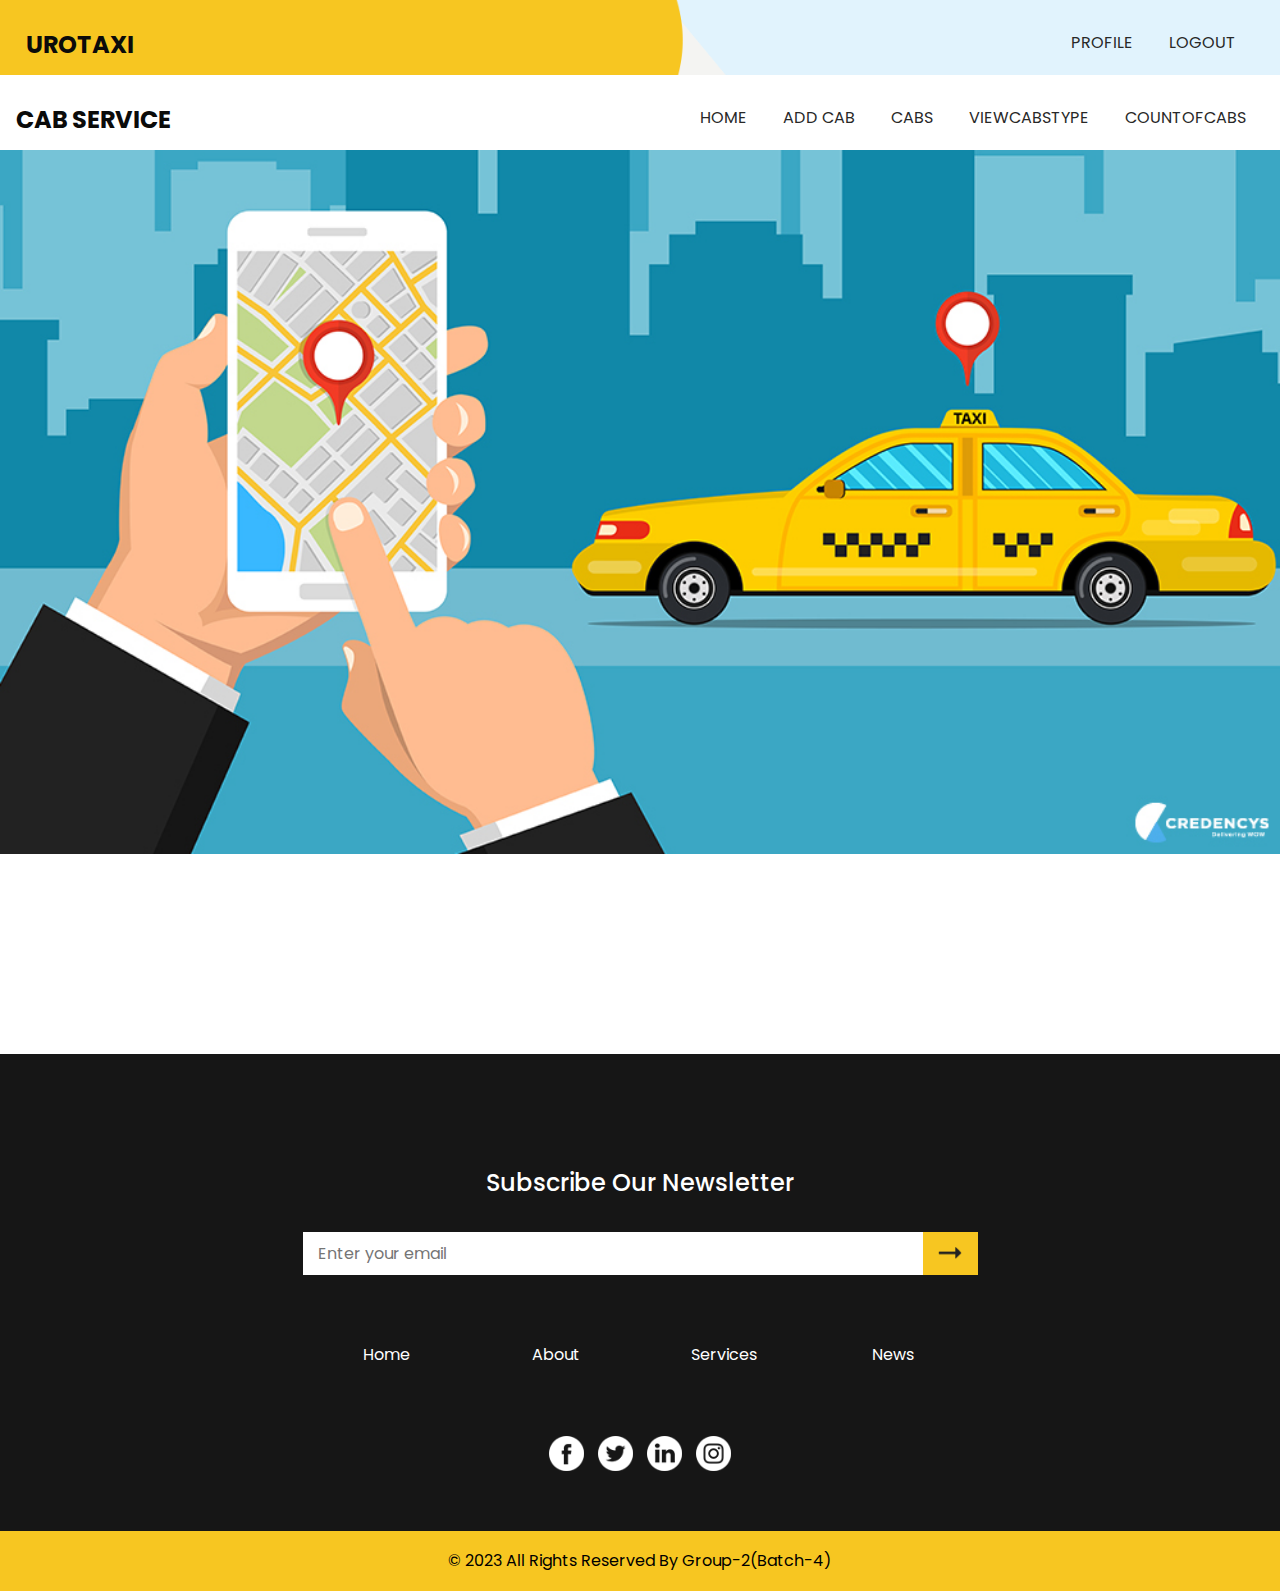
<file: src/main/webapp/cab.html>
<!DOCTYPE html>
<html>

<head>
  <!-- Basic -->
  <meta charset="utf-8" />
  <meta http-equiv="X-UA-Compatible" content="IE=edge" />
  <!-- Mobile Metas -->
  <meta name="viewport" content="width=device-width, initial-scale=1, shrink-to-fit=no" />
  <!-- Site Metas -->
  <meta name="keywords" content="" />
  <meta name="description" content="" />
  <meta name="author" content="" />

  <title>Urotaxi</title>


  <!-- slider stylesheet -->
  <link rel="stylesheet" type="text/css" href="https://cdnjs.cloudflare.com/ajax/libs/OwlCarousel2/2.3.4/assets/owl.carousel.min.css" />

  <!-- bootstrap core css -->
  <link rel="stylesheet" type="text/css" href="css/bootstrap.css" />

  <!-- fonts style -->
  <link href="https://fonts.googleapis.com/css?family=Poppins:400,700&display=swap" rel="stylesheet">

  <!-- Custom styles for this template -->
  <link href="css/style.css" rel="stylesheet" />
  <!-- responsive style -->
  <link href="css/responsive.css" rel="stylesheet" />
</head>

<body class="sub_page">

  <div class="hero_area">
    <!-- header section strats -->
    <header class="header_section">
      <div class="container-fluid">
        <nav class="navbar navbar-expand-lg custom_nav-container ">
          <a class="navbar-brand" href="index.html">
            <span style="padding-bottom: 6px;">
              Urotaxi
            </span>
          </a>
          </a>
          <button class="navbar-toggler" type="button" data-toggle="collapse" data-target="#navbarSupportedContent" aria-controls="navbarSupportedContent" aria-expanded="false" aria-label="Toggle navigation">
            <span class="navbar-toggler-icon"></span>
          </button>

          <div class="collapse navbar-collapse" id="navbarSupportedContent">
            <div class="d-flex ml-auto flex-column flex-lg-row align-items-center">
              <ul class="navbar-nav  ">
                <li class="nav-item">
                  <a class="nav-link" href="/admin.html">Profile</a>
                </li>
                <li class="nav-item">
                  <a class="nav-link" href="/index.html">Logout</a>
                </li>
                <!-- <li class="nav-item">
                  <a class="nav-link" href="service.html"> Services </a>
                </li>
                <li class="nav-item">
                  <a class="nav-link" href="news.html"> News</a>
                </li> -->
                <!-- <li class="nav-item active">
                  <a class="nav-link" href="contact.html">Contact Us</a>
                </li>
                <li class="nav-item">
                  <a class="nav-link" href="#">Login</a>
                </li> -->
              </ul>
            </div>
          </div>
        </nav>
      </div>
    </header>
    <!-- end header section -->
  </div>

  
  <nav class="navbar navbar-expand-lg custom_nav-container ">
    <a class="navbar-brand" href="index.html">
     <span style="padding-bottom: 6px;">Cab Service</span>
    </a> 
    </a>
    <button class="navbar-toggler" type="button" data-toggle="collapse" data-target="#navbarSupportedContent" aria-controls="navbarSupportedContent" aria-expanded="false" aria-label="Toggle navigation">
      <span class="navbar-toggler-icon"></span>
    </button>

    <div class="collapse navbar-collapse" id="navbarSupportedContent">
      <div class="d-flex ml-auto flex-column flex-lg-row align-items-center">
        <ul class="navbar-nav  ">
         <!-- <li class="nav-item ">
            <a class="nav-link" href="#">Add Cab<span class="sr-only">(current)</span></a>
          </li>-->
          <li class="nav-item">
            <a class="nav-link" href="/cab.html">Home</a>
          </li>
          <li class="nav-item">
            <a class="nav-link" href="/cab/addcab">Add Cab</a>
          </li>
          <li class="nav-item">
            <a class="nav-link" href="/cab/listcabs">Cabs</a>
          </li>
          <!-- <li class="nav-item">
            <a class="nav-link" href="/cab/deletecab">Remove Cab</a>
          </li> -->
          <li class="nav-item">
            <a class="nav-link" href="/cab/findbycabtype">ViewCabsType</a>
          </li>
          
          <li class="nav-item">
            <a class="nav-link" href="/cab/countcabbytype">CountOfCabs</a>
          </li>
        </ul>
      </div>
    </div>
  </nav>
  <div class="container-fluid w-100 h-100 m-0 p-0">
    <img src="images/Taxi-App.jpg" class="img-fluid w-100 h-100 p-0 m-0" alt="Patience">
  </div>

  <section  class="info_section layout_padding-top layout_padding2-bottom"style="margin-top:200px">
    <div  class="container" >
      <div class="box">
        <div class="info_form">
          <h4>
            Subscribe Our Newsletter
          </h4>
          <form action="">
            <input type="text" placeholder="Enter your email">
            <div class="d-flex justify-content-end">
              <button>

              </button>
            </div>
          </form>
        </div>
        <div class="info_links">
          <ul>
            <li class=" ">
              <a class="" href="index.html">Home <span class="sr-only">(current)</span></a>
            </li>
            <li class="">
              <a class="" href="about.html"> About</a>
            </li>
            <li class="">
              <a class="" href="service.html"> Services </a>
            </li>
            <li class="">
              <a class="" href="news.html"> News</a>
            </li>
            <!-- <li class="">
              <a class="" href="contact.html">Contact Us</a>
            </li>
            <li class="">
              <a class="" href="#">Login</a>
            </li> -->
          </ul>
        </div>
        <div class="info_social">
          <div>
            <a href="">
              <img src="images/fb.png" alt="">
            </a>
          </div>
          <div>
            <a href="">
              <img src="images/twitter.png" alt="">
            </a>
          </div>
          <div>
            <a href="">
              <img src="images/linkedin.png" alt="">
            </a>
          </div>
          <div>
            <a href="">
              <img src="images/instagram.png" alt="">
            </a>
          </div>
        </div>
      </div>
    </div>

  </section>

  <!-- end info section -->

  <!-- footer section -->
  <section class="container-fluid footer_section">
    <div class="container">
      <p>
        &copy; 2023 All Rights Reserved By
        <a href="https://html.design/">Group-2(Batch-4)</a>
      </p>
    </div>
  </section>
  <!-- footer section -->

  <script type="text/javascript" src="js/jquery-3.4.1.min.js"></script>
  <script type="text/javascript" src="js/bootstrap.js"></script>
  <script type="text/javascript" src="https://cdnjs.cloudflare.com/ajax/libs/OwlCarousel2/2.3.4/owl.carousel.min.js">
  </script>


  <!-- owl carousel script -->
  <script type="text/javascript">
    $(".owl-carousel").owlCarousel({
      loop: true,
      margin: 20,
      navText: [],
      autoplay: true,
      autoplayHoverPause: true,
      responsive: {
        0: {
          items: 1
        },
        768: {
          items: 2
        },
        1000: {
          items: 2
        }
      }
    });
  </script>
  <!-- end owl carousel script -->

</body>

</html>
</file>
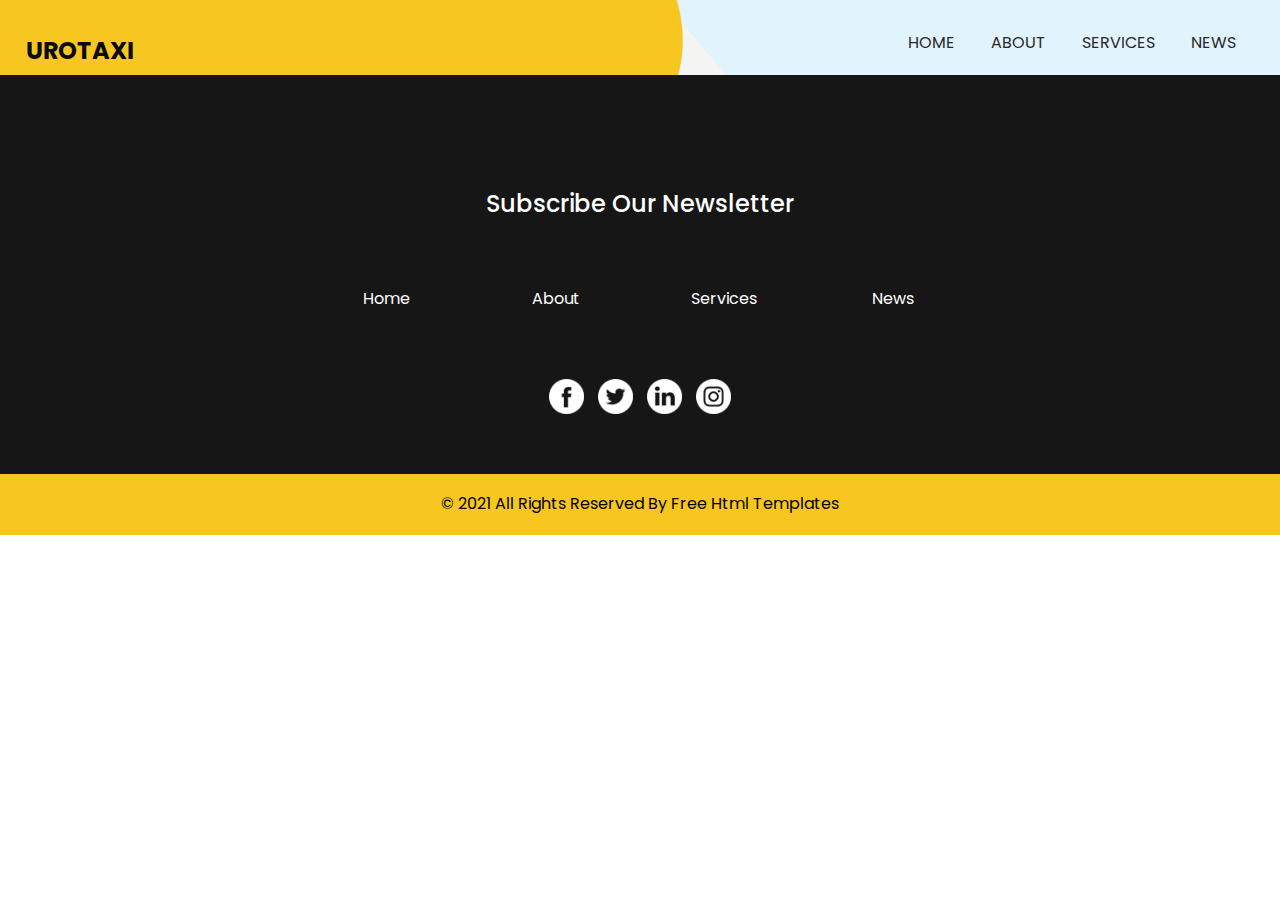
<file: src/main/webapp/contact.html>
<!DOCTYPE html>
<html>

<head>
  <!-- Basic -->
  <meta charset="utf-8" />
  <meta http-equiv="X-UA-Compatible" content="IE=edge" />
  <!-- Mobile Metas -->
  <meta name="viewport" content="width=device-width, initial-scale=1, shrink-to-fit=no" />
  <!-- Site Metas -->
  <meta name="keywords" content="" />
  <meta name="description" content="" />
  <meta name="author" content="" />

  <title>Urotaxi</title>


  <!-- slider stylesheet -->
  <link rel="stylesheet" type="text/css" href="https://cdnjs.cloudflare.com/ajax/libs/OwlCarousel2/2.3.4/assets/owl.carousel.min.css" />

  <!-- bootstrap core css -->
  <link rel="stylesheet" type="text/css" href="css/bootstrap.css" />

  <!-- fonts style -->
  <link href="https://fonts.googleapis.com/css?family=Poppins:400,700&display=swap" rel="stylesheet">

  <!-- Custom styles for this template -->
  <link href="css/style.css" rel="stylesheet" />
  <!-- responsive style -->
  <link href="css/responsive.css" rel="stylesheet" />
</head>

<body class="sub_page">

  <div class="hero_area">
    <!-- header section strats -->
    <header class="header_section">
      <div class="container-fluid">
        <nav class="navbar navbar-expand-lg custom_nav-container ">
          <a class="navbar-brand" href="index.html">
            <span>
              Urotaxi
            </span>
          </a>
          </a>
          <button class="navbar-toggler" type="button" data-toggle="collapse" data-target="#navbarSupportedContent" aria-controls="navbarSupportedContent" aria-expanded="false" aria-label="Toggle navigation">
            <span class="navbar-toggler-icon"></span>
          </button>

          <div class="collapse navbar-collapse" id="navbarSupportedContent">
            <div class="d-flex ml-auto flex-column flex-lg-row align-items-center">
              <ul class="navbar-nav  ">
                <li class="nav-item ">
                  <a class="nav-link" href="index.html">Home <span class="sr-only">(current)</span></a>
                </li>
                <li class="nav-item">
                  <a class="nav-link" href="about.html"> About</a>
                </li>
                <li class="nav-item">
                  <a class="nav-link" href="service.html"> Services </a>
                </li>
                <li class="nav-item">
                  <a class="nav-link" href="news.html"> News</a>
                </li>
                <!-- <li class="nav-item active">
                  <a class="nav-link" href="contact.html">Contact Us</a>
                </li>
                <li class="nav-item">
                  <a class="nav-link" href="#">Login</a>
                </li> -->
              </ul>
            </div>
          </div>
        </nav>
      </div>
    </header>
    <!-- end header section -->
  </div>

  <!-- contact section -->

  <!-- <section class="contact_section layout_padding">
    <div class="container">
      <div class="heading_container">
        <h2>
          Any Problems <br>
          Any Questions
        </h2>
      </div>
    </div>
    <div class="container-fluid">
      <div class="row">
        <div class="col-md-5  offset-md-1">
          <div class="contact_form">
            <h4>
              Get In touch
            </h4>
            <form action="">
              <input type="text" placeholder="Name">
              <input type="text" placeholder="Phone Number">
              <input type="text" placeholder="Message" class="message_input">
              <button>Send</button>
            </form>
          </div>
        </div>
        <div class="col-md-6 px-0">
          <div class="img-box">
            <img src="images/contact-img.png" alt="">
          </div>
        </div>
      </div>
    </div>
  </section> -->
  <!-- end contact section -->

  <!-- info section -->

  <section class="info_section layout_padding-top layout_padding2-bottom">
    <div class="container">
      <div class="box">
        <div class="info_form">
          <h4>
            Subscribe Our Newsletter
          </h4>
          <!-- <form action="">
            <input type="text" placeholder="Enter your email">
            <div class="d-flex justify-content-end">
              <button>

              </button>
            </div>
          </form> -->
        </div>
        <div class="info_links">
          <ul>
            <li class=" ">
              <a class="" href="index.html">Home <span class="sr-only">(current)</span></a>
            </li>
            <li class="">
              <a class="" href="about.html"> About</a>
            </li>
            <li class="">
              <a class="" href="service.html"> Services </a>
            </li>
            <li class="">
              <a class="" href="news.html"> News</a>
            </li>
            <!-- <li class="">
              <a class="" href="contact.html">Contact Us</a>
            </li>
            <li class="">
              <a class="" href="#">Login</a>
            </li> -->
          </ul>
        </div>
        <div class="info_social">
          <div>
            <a href="">
              <img src="images/fb.png" alt="">
            </a>
          </div>
          <div>
            <a href="">
              <img src="images/twitter.png" alt="">
            </a>
          </div>
          <div>
            <a href="">
              <img src="images/linkedin.png" alt="">
            </a>
          </div>
          <div>
            <a href="">
              <img src="images/instagram.png" alt="">
            </a>
          </div>
        </div>
      </div>
    </div>

  </section>

  <!-- end info section -->

  <!-- footer section -->
  <section class="container-fluid footer_section">
    <div class="container">
      <p>
        &copy; 2021 All Rights Reserved By
        <a href="https://html.design/">Free Html Templates</a>
      </p>
    </div>
  </section>
  <!-- footer section -->

  <script type="text/javascript" src="js/jquery-3.4.1.min.js"></script>
  <script type="text/javascript" src="js/bootstrap.js"></script>
  <script type="text/javascript" src="https://cdnjs.cloudflare.com/ajax/libs/OwlCarousel2/2.3.4/owl.carousel.min.js">
  </script>


  <!-- owl carousel script -->
  <script type="text/javascript">
    $(".owl-carousel").owlCarousel({
      loop: true,
      margin: 20,
      navText: [],
      autoplay: true,
      autoplayHoverPause: true,
      responsive: {
        0: {
          items: 1
        },
        768: {
          items: 2
        },
        1000: {
          items: 2
        }
      }
    });
  </script>
  <!-- end owl carousel script -->

</body>

</html>
</file>
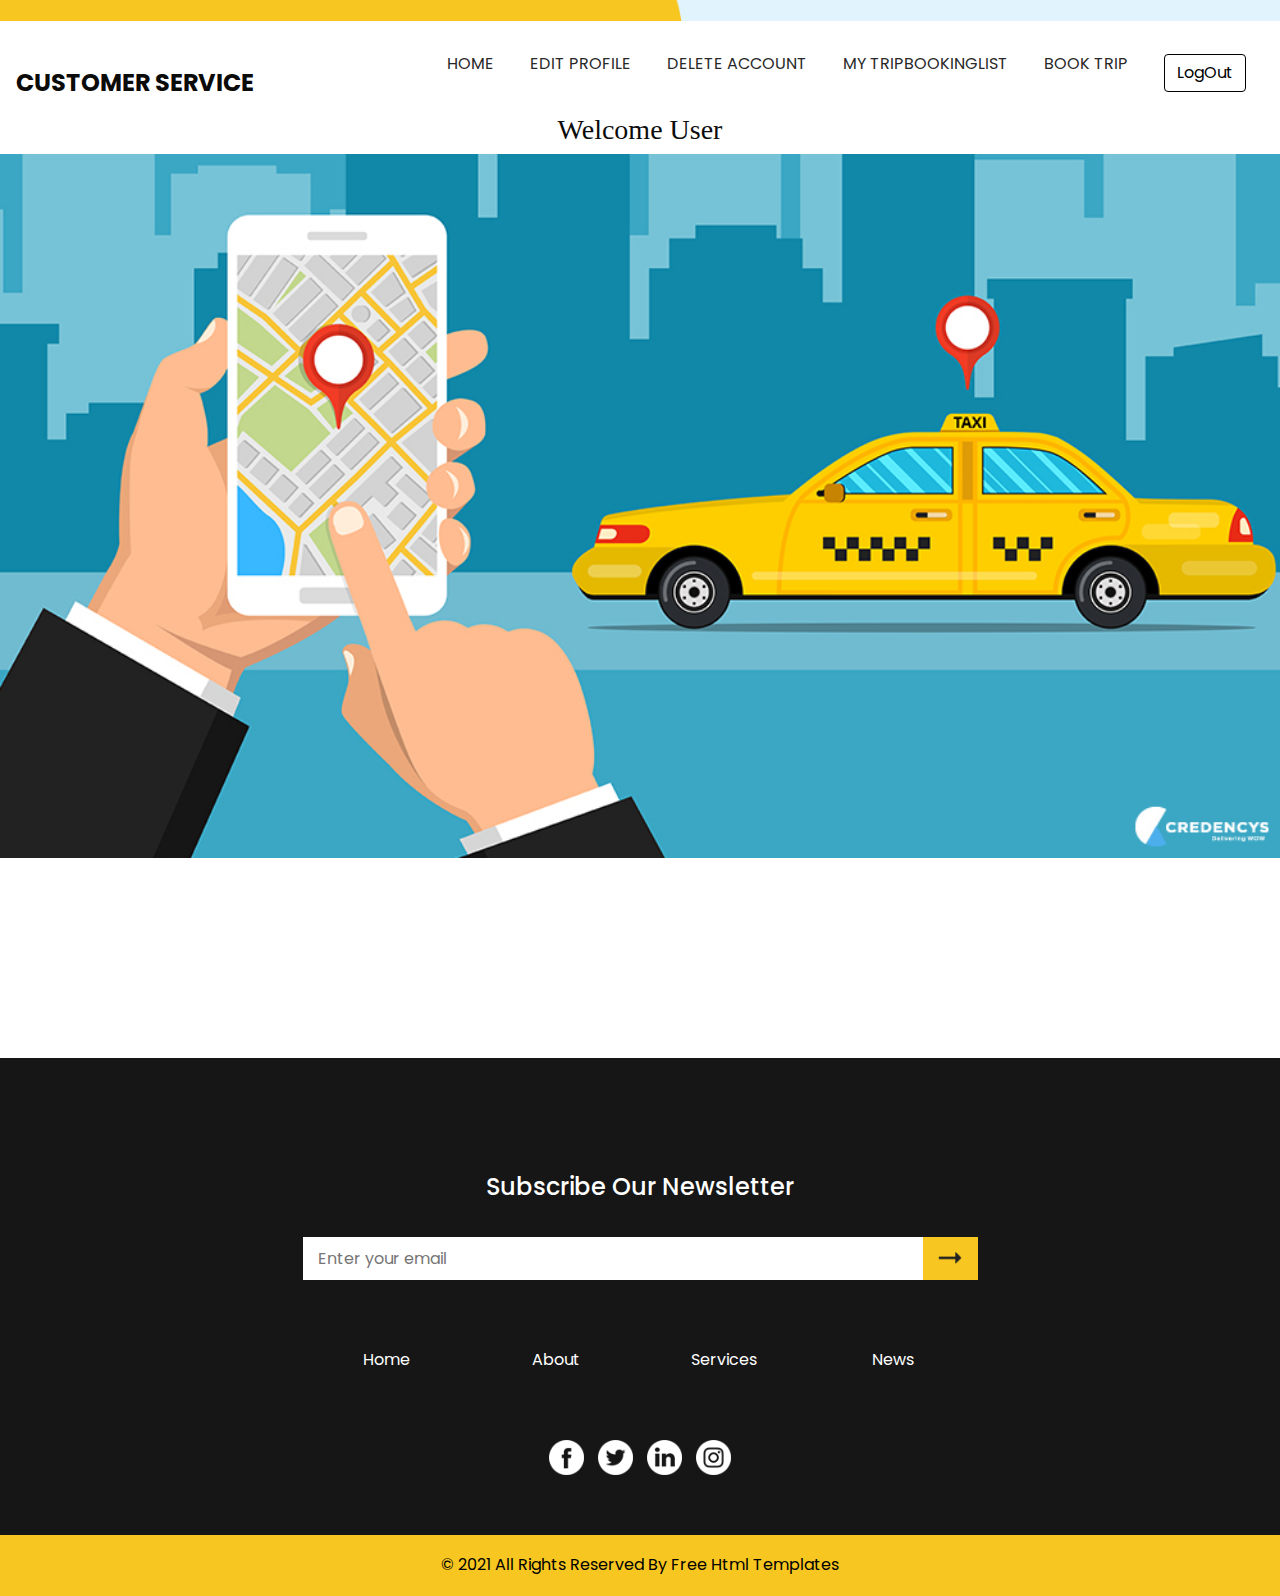
<file: src/main/webapp/customer.html>
<!DOCTYPE html>
<html>

<head>
  <!-- Basic -->
  <meta charset="utf-8" />
  <meta http-equiv="X-UA-Compatible" content="IE=edge" />
  <!-- Mobile Metas -->
  <meta name="viewport" content="width=device-width, initial-scale=1, shrink-to-fit=no" />
  <!-- Site Metas -->
  <meta name="keywords" content="" />
  <meta name="description" content="" />
  <meta name="author" content="" />

  <title>Urotaxi</title>


  <!-- slider stylesheet -->
  <link rel="stylesheet" type="text/css" href="https://cdnjs.cloudflare.com/ajax/libs/OwlCarousel2/2.3.4/assets/owl.carousel.min.css" />

  <!-- bootstrap core css -->
  <link rel="stylesheet" type="text/css" href="css/bootstrap.css" />

  <!-- fonts style -->
  <link href="https://fonts.googleapis.com/css?family=Poppins:400,700&display=swap" rel="stylesheet">

  <!-- Custom styles for this template -->
  <link href="css/style.css" rel="stylesheet" />
  <!-- responsive style -->
  <link href="css/responsive.css" rel="stylesheet" />
</head>

<body class="sub_page">

  <div class="hero_area">
    <!-- header section strats -->
    <!-- <header class="header_section">
      <div class="container-fluid">
        <nav class="navbar navbar-expand-lg custom_nav-container ">
          <a class="navbar-brand" href="index.html">
            <span style="padding-bottom: 6px;">
              Urotaxi
            </span>
          </a>
          </a>
           <button class="navbar-toggler" type="button" data-toggle="collapse" data-target="#navbarSupportedContent" aria-controls="navbarSupportedContent" aria-expanded="false" aria-label="Toggle navigation">
            <span class="navbar-toggler-icon"></span>
          </button> 

          <div class="collapse navbar-collapse" id="navbarSupportedContent">
            <div class="d-flex ml-auto flex-column flex-lg-row align-items-center">
              <ul class="navbar-nav  "> -->
                <!-- <li class="nav-item ">
                  <a class="nav-link" href="index.html">Home <span class="sr-only">(current)</span></a>
                </li>
                <li class="nav-item">
                  <a class="nav-link" href="about.html"> About</a>
                </li>
                <li class="nav-item">
                  <a class="nav-link" href="service.html"> Services </a>
                </li>
                <li class="nav-item">
                  <a class="nav-link" href="news.html"> News</a>
                </li>
                <li class="nav-item active">
                  <a class="nav-link" href="contact.html">Contact Us</a>
                </li>
                <li class="nav-item">
                  <a class="nav-link" href="#">Login</a>
                </li> -->
              <!-- </ul>
            </div>
          </div>
        </nav>
      </div>
    </header> --> -->
    <!-- end header section -->
  </div>

 
  <nav class="navbar navbar-expand-lg custom_nav-container ">
    <a class="navbar-brand" >
     <span style="padding-bottom: 6px;">Customer Service</span>
    </a> 
    </a>
    <button class="navbar-toggler" type="button" data-toggle="collapse" data-target="#navbarSupportedContent" aria-controls="navbarSupportedContent" aria-expanded="false" aria-label="Toggle navigation">
      <span class="navbar-toggler-icon"></span>
    </button>

    <div class="collapse navbar-collapse" id="navbarSupportedContent">
      <div class="d-flex ml-auto flex-column flex-lg-row align-items-center">
        <ul class="navbar-nav  ">
          <!-- <li class="nav-item ">
            <a class="nav-link" href="#">Add Customer<span class="sr-only">(current)</span></a>
          </li> -->
          <li class="nav-item">
            <a class="nav-link" href="/customer.html">Home</a>
          </li>
          <li class="nav-item">
            <a class="nav-link" href="/customer/updatedetails">Edit Profile</a>
          </li>
          <li class="nav-item">
            <a class="nav-link" href="/customer/deldetails">Delete Account</a>
          </li>
          <!-- <li class="nav-item">
            <a class="nav-link" href="/customer/findcustomer">View Customers</a>
          </li> -->
          <li class="nav-item">
            <a class="nav-link" href="/tripbooking/viewalltrips">My TripBookingList</a>
          </li>
          <li class="nav-item">
            <a class="nav-link" href="/tripbooking/getcabs">Book Trip</a>
          </li>

          <!-- <li class="nav-item">
            <a class="nav-link" href="/tripbooking/deletetrip">Cancel Trip</a>
          </li> -->
          <li class="nav-item">
            <a class="nav-link" href="/index.html"><button class="btn btn-primary " type="submit"  style="color:black;background-color: white; size: 10px;outline: 1px solid black; border:1px solid black">LogOut
            </button></a>
          </li>


        </ul>
      </div>
    </div>
  </nav>
  <h3 style="font-family:'Times New Roman', Times, serif ;text-align:center;">Welcome User</h3>
  <div class="container-fluid w-100 h-100 m-0 p-0">
    <img src="images/Taxi-App.jpg" class="img-fluid w-100 h-100 p-0 m-0" alt="Patience">
  </div>

  <section class="info_section layout_padding-top layout_padding2-bottom"style="margin-top: 200px;">
    <div class="container">
      <div class="box">
        <div class="info_form">
          <h4>
            Subscribe Our Newsletter
          </h4>
          <form action="">
            <input type="text" placeholder="Enter your email">
            <div class="d-flex justify-content-end">
              <button>

              </button>
            </div>
          </form>
        </div>
        <div class="info_links">
          <ul>
            <li class=" ">
              <a class="" href="index.html">Home <span class="sr-only">(current)</span></a>
            </li>
            <li class="">
              <a class="" href="about.html"> About</a>
            </li>
            <li class="">
              <a class="" href="service.html"> Services </a>
            </li>
            <li class="">
              <a class="" href="news.html"> News</a>
            </li>
            <!-- <li class="">
              <a class="" href="contact.html">Contact Us</a>
            </li>
            <li class="">
              <a class="" href="#">Login</a>
            </li> -->
          </ul>
        </div>
        <div class="info_social">
          <div>
            <a href="">
              <img src="images/fb.png" alt="">
            </a>
          </div>
          <div>
            <a href="">
              <img src="images/twitter.png" alt="">
            </a>
          </div>
          <div>
            <a href="">
              <img src="images/linkedin.png" alt="">
            </a>
          </div>
          <div>
            <a href="">
              <img src="images/instagram.png" alt="">
            </a>
          </div>
        </div>
      </div>
    </div>

  </section>

  <!-- end info section -->

  <!-- footer section -->
  <section class="container-fluid footer_section">
    <div class="container">
      <p>
        &copy; 2021 All Rights Reserved By
        <a href="https://html.design/">Free Html Templates</a>
      </p>
    </div>
  </section>
  <!-- footer section -->

  <script type="text/javascript" src="js/jquery-3.4.1.min.js"></script>
  <script type="text/javascript" src="js/bootstrap.js"></script>
  <script type="text/javascript" src="https://cdnjs.cloudflare.com/ajax/libs/OwlCarousel2/2.3.4/owl.carousel.min.js">
  </script>


  <!-- owl carousel script -->
  <script type="text/javascript">
    $(".owl-carousel").owlCarousel({
      loop: true,
      margin: 20,
      navText: [],
      autoplay: true,
      autoplayHoverPause: true,
      responsive: {
        0: {
          items: 1
        },
        768: {
          items: 2
        },
        1000: {
          items: 2
        }
      }
    });
  </script>
  <!-- end owl carousel script -->

</body>

</html>
</file>
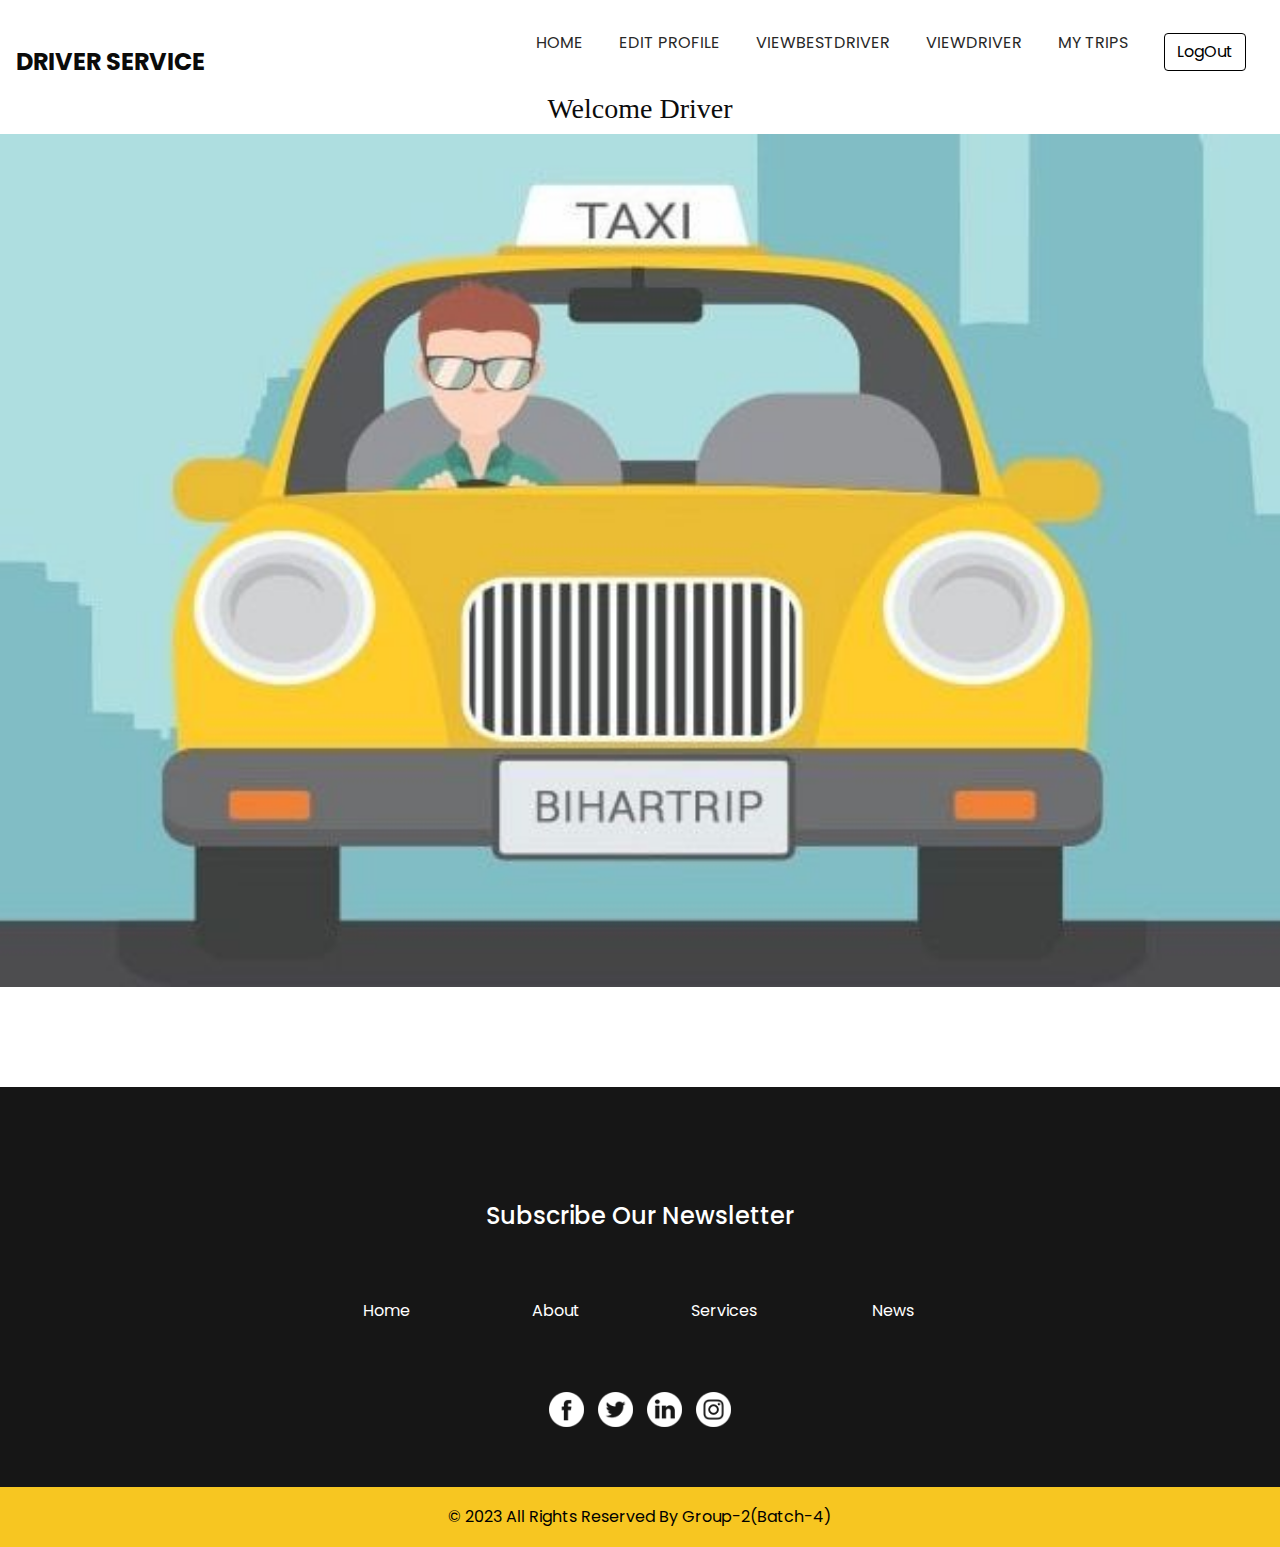
<file: src/main/webapp/driver.html>
<!DOCTYPE html>
<html>

<head>
  <!-- Basic -->
  <meta charset="utf-8" />
  <meta http-equiv="X-UA-Compatible" content="IE=edge" />
  <!-- Mobile Metas -->
  <meta name="viewport" content="width=device-width, initial-scale=1, shrink-to-fit=no" />
  <!-- Site Metas -->
  <meta name="keywords" content="" />
  <meta name="description" content="" />
  <meta name="author" content="" />

  <title>Urotaxi</title>


  <!-- slider stylesheet -->
  <link rel="stylesheet" type="text/css" href="https://cdnjs.cloudflare.com/ajax/libs/OwlCarousel2/2.3.4/assets/owl.carousel.min.css" />

  <!-- bootstrap core css -->
  <link rel="stylesheet" type="text/css" href="css/bootstrap.css" />

  <!-- fonts style -->
  <link href="https://fonts.googleapis.com/css?family=Poppins:400,700&display=swap" rel="stylesheet">

  <!-- Custom styles for this template -->
  <link href="css/style.css" rel="stylesheet" />
  <!-- responsive style -->
  <link href="css/responsive.css" rel="stylesheet" />
</head>

<body class="sub_page">

  <div class="hero_area">
    <!-- header section strats -->
    <!-- <header class="header_section">
      <div class="container-fluid">
        <nav class="navbar navbar-expand-lg custom_nav-container ">
          <a class="navbar-brand" href="index.html">
            <span style="padding-bottom: 6px;">
              Urotaxi
            </span>
          </a>
          </a>
          <button class="navbar-toggler" type="button" data-toggle="collapse" data-target="#navbarSupportedContent" aria-controls="navbarSupportedContent" aria-expanded="false" aria-label="Toggle navigation">
            <span class="navbar-toggler-icon"></span>
          </button>

          <div class="collapse navbar-collapse" id="navbarSupportedContent">
            <div class="d-flex ml-auto flex-column flex-lg-row align-items-center">
              <ul class="navbar-nav  ">
                <li class="nav-item ">
                  <a class="nav-link" href="index.html">Home <span class="sr-only">(current)</span></a>
                </li>
                <li class="nav-item">
                  <a class="nav-link" href="about.html"> About</a>
                </li>
                <li class="nav-item">
                  <a class="nav-link" href="service.html"> Services </a>
                </li>
                <li class="nav-item">
                  <a class="nav-link" href="news.html"> News</a>
                </li>-->
                <!-- <li class="nav-item active">
                  <a class="nav-link" href="contact.html">Contact Us</a>
                </li>
                <li class="nav-item">
                  <a class="nav-link" href="#">Login</a>
                </li> -->
              <!-- </ul>
            </div>
          </div>
        </nav>
      </div>
    </header>-->
   <!-- end header section -->
  </div> 

  
  <nav class="navbar navbar-expand-lg custom_nav-container ">
    <a class="navbar-brand" >
     <span style="padding-bottom: 6px;">Driver Service</span>
    </a> 
    </a>
    <button class="navbar-toggler" type="button" data-toggle="collapse" data-target="#navbarSupportedContent" aria-controls="navbarSupportedContent" aria-expanded="false" aria-label="Toggle navigation">
      <span class="navbar-toggler-icon"></span>
    </button>

    <div class="collapse navbar-collapse" id="navbarSupportedContent">
      <div class="d-flex ml-auto flex-column flex-lg-row align-items-center">
        <ul class="navbar-nav  ">
          <!-- <li class="nav-item ">
            <a class="nav-link" href="#">Add Driver<span class="sr-only">(current)</span></a>
          </li> -->
          <li class="nav-item">
            <a class="nav-link" href="/driver.html">Home<span class="sr-only">(current)</span></a>
          </li>
          <li class="nav-item">
            <a class="nav-link" href="/driver/editdriverdetails">Edit Profile</a>
          </li>
          <!-- <li class="nav-item">
            <a class="nav-link" href="#">Delete Driver</a>
          </li> -->
          <li class="nav-item">
            <a class="nav-link" href="/driver/viewbestdrivers">ViewBestdriver</a>
          </li>
          <li class="nav-item">
            <a class="nav-link" href="/driver/findalldrivers">ViewDriver</a>
          </li>
          <li class="nav-item">
            <a class="nav-link" href="/tripbooking/viewdrivertrips">My Trips</a>
          </li>
          <li class="nav-item">
            <a class="nav-link" href="/index.html"><button class="btn btn-primary " type="submit"  style="color:black;background-color: white; size: 10px;outline: 1px solid black; border:1px solid black">LogOut</button></a>
          </li>
         
        </ul>
      </div>
    </div>
  </nav>
  <h3 style="font-family:'Times New Roman', Times, serif ;text-align:center;">Welcome Driver</h3>
  <div class="container-fluid w-100 h-auto m-0 p-0">
    <img src="images/images(1).jpg" class="img-fluid w-100 h-auto p-0 m-0" alt="Patience">
  </div>

  <section class="info_section layout_padding-top layout_padding2-bottom"style="margin-top:100px">
    <div class="container">
      <div class="box">
        <div class="info_form">
          <h4>
            Subscribe Our Newsletter
          </h4>
          <!-- <form action="">
            <input type="text" placeholder="Enter your email">
            <div class="d-flex justify-content-end">
              <button>

              </button>
            </div>
          </form> -->
        </div>
        <div class="info_links">
          <ul>
            <li class=" ">
              <a class="" href="index.html">Home <span class="sr-only">(current)</span></a>
            </li>
            <li class="">
              <a class="" href="about.html"> About</a>
            </li>
            <li class="">
              <a class="" href="service.html"> Services </a>
            </li>
            <li class="">
              <a class="" href="news.html"> News</a>
            </li>
            <!-- <li class="">
              <a class="" href="contact.html">Contact Us</a>
            </li>
            <li class="">
              <a class="" href="#">Login</a>
            </li> -->
          </ul>
        </div>
        <div class="info_social">
          <div>
            <a href="">
              <img src="images/fb.png" alt="">
            </a>
          </div>
          <div>
            <a href="">
              <img src="images/twitter.png" alt="">
            </a>
          </div>
          <div>
            <a href="">
              <img src="images/linkedin.png" alt="">
            </a>
          </div>
          <div>
            <a href="">
              <img src="images/instagram.png" alt="">
            </a>
          </div>
        </div>
      </div>
    </div>

  </section>

  <!-- end info section -->

  <!-- footer section -->
  <section class="container-fluid footer_section">
    <div class="container">
      <p>
        &copy; 2023 All Rights Reserved By
        <a href="https://html.design/">Group-2(Batch-4)</a>
      </p>
    </div>
  </section>
  <!-- footer section -->

  <script type="text/javascript" src="js/jquery-3.4.1.min.js"></script>
  <script type="text/javascript" src="js/bootstrap.js"></script>
  <script type="text/javascript" src="https://cdnjs.cloudflare.com/ajax/libs/OwlCarousel2/2.3.4/owl.carousel.min.js">
  </script>


  <!-- owl carousel script -->
  <script type="text/javascript">
    $(".owl-carousel").owlCarousel({
      loop: true,
      margin: 20,
      navText: [],
      autoplay: true,
      autoplayHoverPause: true,
      responsive: {
        0: {
          items: 1
        },
        768: {
          items: 2
        },
        1000: {
          items: 2
        }
      }
    });
  </script>
  <!-- end owl carousel script -->

</body>

</html>
</file>
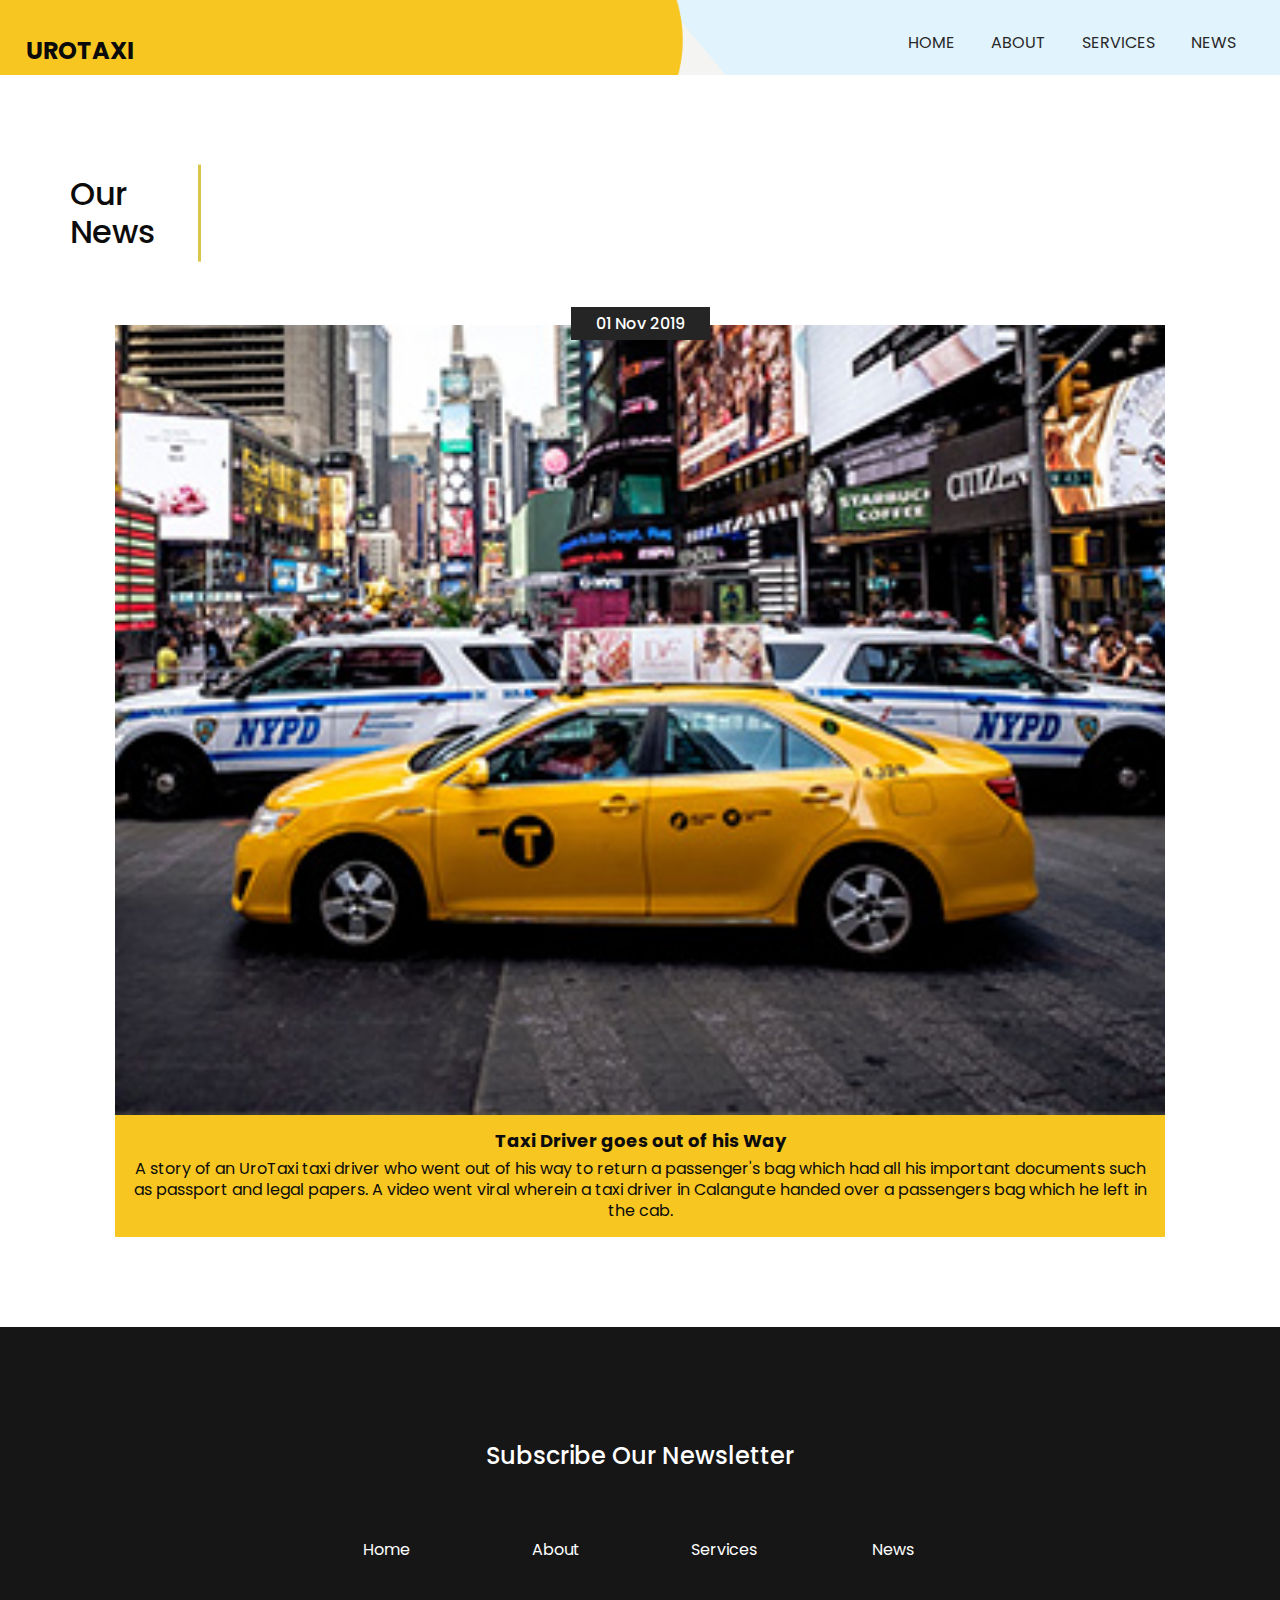
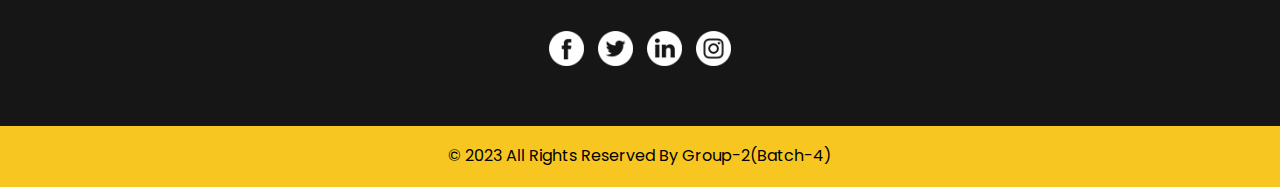
<file: src/main/webapp/news.html>
<!DOCTYPE html>
<html>

<head>
  <!-- Basic -->
  <meta charset="utf-8" />
  <meta http-equiv="X-UA-Compatible" content="IE=edge" />
  <!-- Mobile Metas -->
  <meta name="viewport" content="width=device-width, initial-scale=1, shrink-to-fit=no" />
  <!-- Site Metas -->
  <meta name="keywords" content="" />
  <meta name="description" content="" />
  <meta name="author" content="" />

  <title>Urotaxi</title>


  <!-- slider stylesheet -->
  <link rel="stylesheet" type="text/css" href="https://cdnjs.cloudflare.com/ajax/libs/OwlCarousel2/2.3.4/assets/owl.carousel.min.css" />

  <!-- bootstrap core css -->
  <link rel="stylesheet" type="text/css" href="css/bootstrap.css" />

  <!-- fonts style -->
  <link href="https://fonts.googleapis.com/css?family=Poppins:400,700&display=swap" rel="stylesheet">

  <!-- Custom styles for this template -->
  <link href="css/style.css" rel="stylesheet" />
  <!-- responsive style -->
  <link href="css/responsive.css" rel="stylesheet" />
</head>

<body class="sub_page">

  <div class="hero_area">
    <!-- header section strats -->
    <header class="header_section">
      <div class="container-fluid">
        <nav class="navbar navbar-expand-lg custom_nav-container ">
          <a class="navbar-brand" href="index.html">
            <span>
              Urotaxi
            </span>
          </a>
          </a>
          <button class="navbar-toggler" type="button" data-toggle="collapse" data-target="#navbarSupportedContent" aria-controls="navbarSupportedContent" aria-expanded="false" aria-label="Toggle navigation">
            <span class="navbar-toggler-icon"></span>
          </button>

          <div class="collapse navbar-collapse" id="navbarSupportedContent">
            <div class="d-flex ml-auto flex-column flex-lg-row align-items-center">
              <ul class="navbar-nav  ">
                <li class="nav-item ">
                  <a class="nav-link" href="index.html">Home <span class="sr-only">(current)</span></a>
                </li>
                <li class="nav-item">
                  <a class="nav-link" href="about.html"> About</a>
                </li>
                <li class="nav-item">
                  <a class="nav-link" href="service.html"> Services </a>
                </li>
                <li class="nav-item active">
                  <a class="nav-link" href="news.html"> News</a>
                </li>
                <!-- <li class="nav-item">
                  <a class="nav-link" href="contact.html">Contact Us</a>
                </li>
                <li class="nav-item">
                  <a class="nav-link" href="#">Login</a>
                </li> -->
              </ul>
            </div>
          </div>
        </nav>
      </div>
    </header>
    <!-- end header section -->
  </div>


  <!-- news section -->

  <section class="news_section layout_padding">
    <div class="container">
      <div class="heading_container">
        <h2>
          Our <br>
          News
        </h2>
      </div>
      <div class="news_container">
        <div class="box">
          <div class="date-box">
            <h6 style="text-align:center">
              01 Nov 2019
            </h6>
          </div>
          <div class="img-box" style="text-align:center">
            <img src="images/news-img.jpg" alt="center">
          </div>
          <div class="detail-box"style="text-align:center">
            <h6>
              Taxi Driver goes out of his Way
            </h6>
            <p>
              A story of an UroTaxi taxi driver who went out of his way to return a passenger's bag which had all his important documents such as passport and legal papers. A video went viral wherein a taxi driver in Calangute handed over a passengers bag which he left in the cab.
            </p>
          </div>
        </div>
        </div>
      </div>
    </div>
  </section>

  <!-- end news section -->


  <!-- info section -->

  <section class="info_section layout_padding-top layout_padding2-bottom">
    <div class="container">
      <div class="box">
        <div class="info_form">
          <h4>
            Subscribe Our Newsletter
          </h4>
          <!-- <form action="">
            <input type="text" placeholder="Enter your email">
            <div class="d-flex justify-content-end">
              <button>

              </button>
            </div>
          </form> -->
        </div>
        <div class="info_links">
          <ul>
            <li class=" ">
              <a class="" href="index.html">Home <span class="sr-only">(current)</span></a>
            </li>
            <li class="">
              <a class="" href="about.html"> About</a>
            </li>
            <li class="">
              <a class="" href="service.html"> Services </a>
            </li>
            <li class="">
              <a class="" href="news.html"> News</a>
            </li>
            <!-- <li class="">
              <a class="" href="contact.html">Contact Us</a>
            </li>
            <li class="">
              <a class="" href="#">Login</a>
            </li> -->
          </ul>
        </div>
        <div class="info_social">
          <div>
            <a href="">
              <img src="images/fb.png" alt="">
            </a>
          </div>
          <div>
            <a href="">
              <img src="images/twitter.png" alt="">
            </a>
          </div>
          <div>
            <a href="">
              <img src="images/linkedin.png" alt="">
            </a>
          </div>
          <div>
            <a href="">
              <img src="images/instagram.png" alt="">
            </a>
          </div>
        </div>
      </div>
    </div>

  </section>

  <!-- end info section -->

  <!-- footer section -->
  <section class="container-fluid footer_section">
    <div class="container">
      <p>
        &copy; 2023 All Rights Reserved By
        <a href="https://html.design/">Group-2(Batch-4)</a>
      </p>
    </div>
  </section>
  <!-- footer section -->

  <script type="text/javascript" src="js/jquery-3.4.1.min.js"></script>
  <script type="text/javascript" src="js/bootstrap.js"></script>
  <script type="text/javascript" src="https://cdnjs.cloudflare.com/ajax/libs/OwlCarousel2/2.3.4/owl.carousel.min.js">
  </script>


  <!-- owl carousel script -->
  <script type="text/javascript">
    $(".owl-carousel").owlCarousel({
      loop: true,
      margin: 20,
      navText: [],
      autoplay: true,
      autoplayHoverPause: true,
      responsive: {
        0: {
          items: 1
        },
        768: {
          items: 2
        },
        1000: {
          items: 2
        }
      }
    });
  </script>
  <!-- end owl carousel script -->

</body>

</html>
</file>
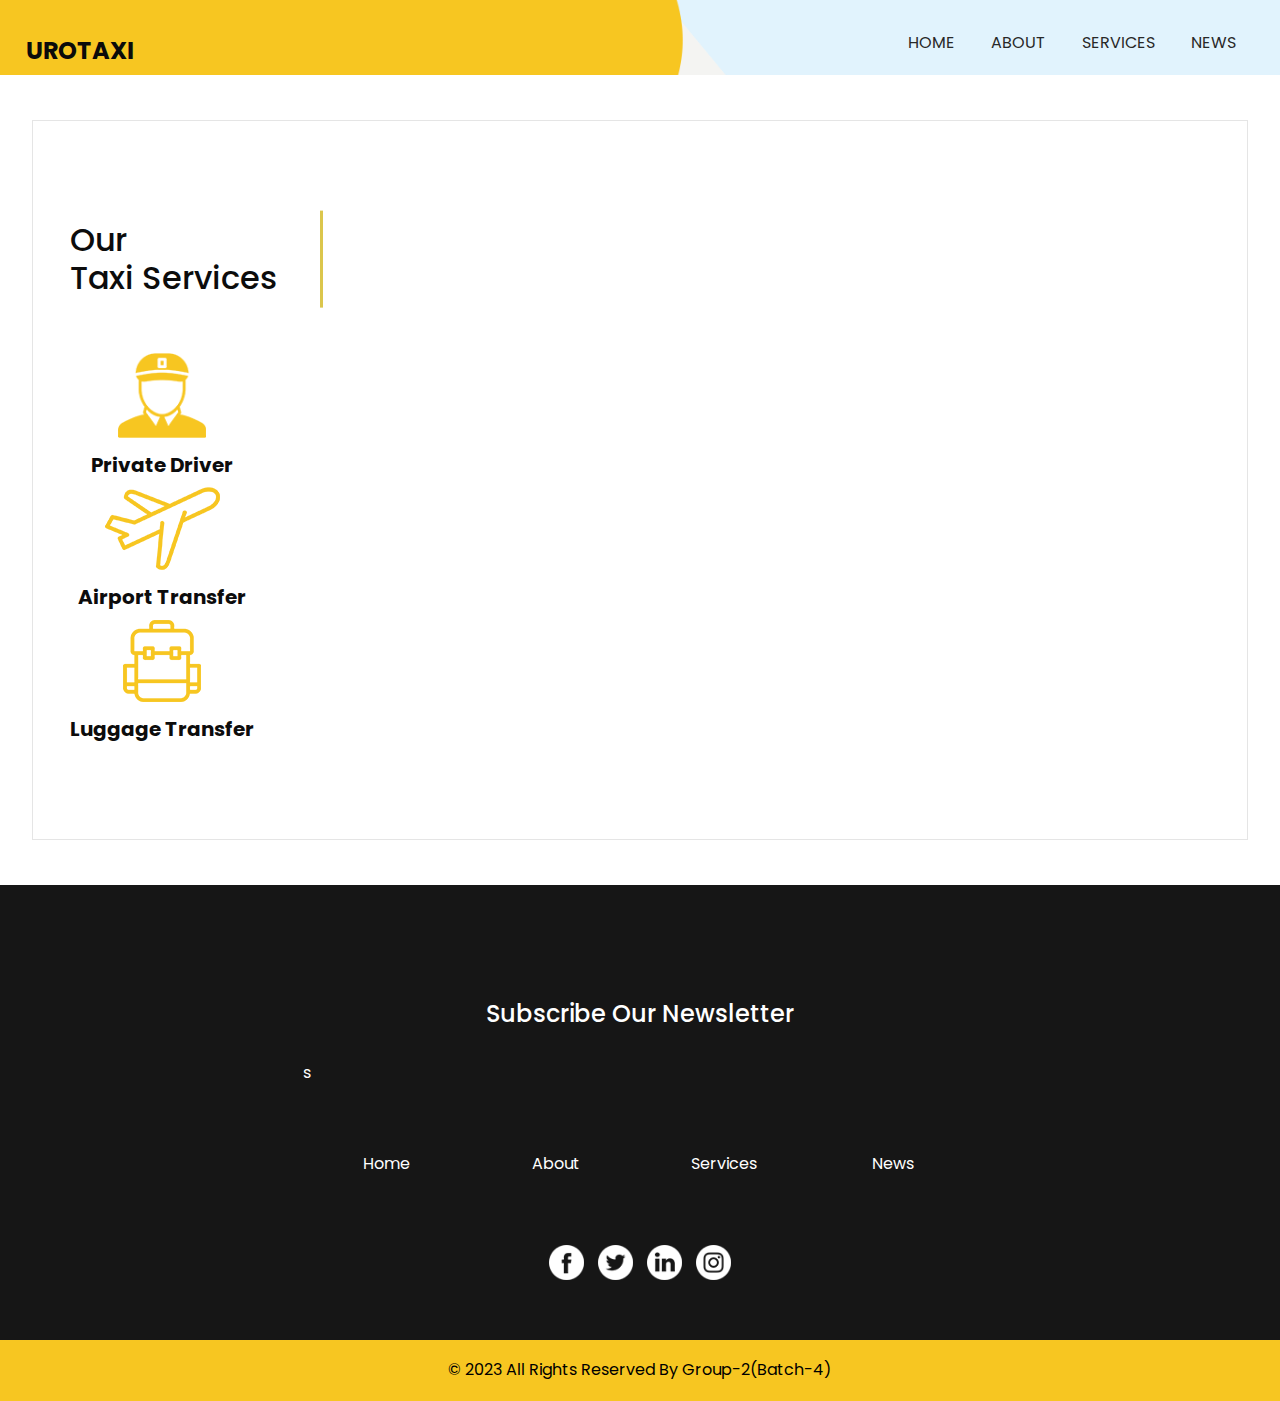
<file: src/main/webapp/service.html>
<!DOCTYPE html>
<html>

<head>
  <!-- Basic -->
  <meta charset="utf-8" />
  <meta http-equiv="X-UA-Compatible" content="IE=edge" />
  <!-- Mobile Metas -->
  <meta name="viewport" content="width=device-width, initial-scale=1, shrink-to-fit=no" />
  <!-- Site Metas -->
  <meta name="keywords" content="" />
  <meta name="description" content="" />
  <meta name="author" content="" />

  <title>Urotaxi</title>


  <!-- slider stylesheet -->
  <link rel="stylesheet" type="text/css" href="https://cdnjs.cloudflare.com/ajax/libs/OwlCarousel2/2.3.4/assets/owl.carousel.min.css" />

  <!-- bootstrap core css -->
  <link rel="stylesheet" type="text/css" href="css/bootstrap.css" />

  <!-- fonts style -->
  <link href="https://fonts.googleapis.com/css?family=Poppins:400,700&display=swap" rel="stylesheet">

  <!-- Custom styles for this template -->
  <link href="css/style.css" rel="stylesheet" />
  <!-- responsive style -->
  <link href="css/responsive.css" rel="stylesheet" />
</head>

<body class="sub_page">

  <div class="hero_area">
    <!-- header section strats -->
    <header class="header_section">
      <div class="container-fluid">
        <nav class="navbar navbar-expand-lg custom_nav-container ">
          <a class="navbar-brand" href="index.html">
            <span>
              Urotaxi
            </span>
          </a>
          </a>
          <button class="navbar-toggler" type="button" data-toggle="collapse" data-target="#navbarSupportedContent" aria-controls="navbarSupportedContent" aria-expanded="false" aria-label="Toggle navigation">
            <span class="navbar-toggler-icon"></span>
          </button>

          <div class="collapse navbar-collapse" id="navbarSupportedContent">
            <div class="d-flex ml-auto flex-column flex-lg-row align-items-center">
              <ul class="navbar-nav  ">
                <li class="nav-item ">
                  <a class="nav-link" href="index.html">Home <span class="sr-only">(current)</span></a>
                </li>
                <li class="nav-item">
                  <a class="nav-link" href="about.html"> About</a>
                </li>
                <li class="nav-item active">
                  <a class="nav-link" href="service.html"> Services </a>
                </li>
                <li class="nav-item">
                  <a class="nav-link" href="news.html"> News</a>
                </li>
                <!-- <li class="nav-item">
                  <a class="nav-link" href="contact.html">Contact Us</a>
                </li>
                <li class="nav-item">
                  <a class="nav-link" href="#">Login</a>
                </li> -->
              </ul>
            </div>
          </div>
        </nav>
      </div>
    </header>
    <!-- end header section -->
  </div>

  <!-- service section -->

  <section class="service_section layout_padding">
    <div class="container">
      <div class="heading_container">
        <h2>
          Our <br>
          Taxi Services
        </h2>
      </div>
      <div class="service_container">
        <div class="box">
          <div class="img-box">
            <img src="images/delivery-man.png" alt="">
          </div>
          <div class="detail-box">
            <h5>
              Private Driver
            </h5>
            <!-- <p>
              Lorem ipsum dolor sit ame
            </p>
            <a href="">
              Read More
            </a>
          </div> -->
        </div>
        <div class="box">
          <div class="img-box">
            <img src="images/airplane.png" alt="">
          </div>
          <div class="detail-box">
            <h5>
              Airport Transfer
            </h5>
            <!-- <p>
              Lorem ipsum dolor sit ame
            </p>
            <a href="">
              Read More
            </a>
          </div> -->
        </div>
        <div class="box">
          <div class="img-box">
            <img src="images/backpack.png" alt="">
          </div>
          <div class="detail-box">
            <h5>
              Luggage Transfer
            </h5>
            <!-- <p>
              Lorem ipsum dolor sit ame
            </p>
            <a href="">
              Read More
            </a> -->
          </div>
        </div>
      </div>
    </div>
  </section>

  <!-- end service section -->

  <!-- info section -->

  <section class="info_section layout_padding-top layout_padding2-bottom">
    <div class="container">
      <div class="box">
        <div class="info_form">
          <h4>
            Subscribe Our Newsletter
          </h4>
          <!-- <form action="">
            <input type="text" placeholder="Enter your email">
            <div class="d-flex justify-content-end">
              <button>

              </button>
            </div>
          </form> -->s
        </div>
        <div class="info_links">
          <ul>
            <li class=" ">
              <a class="" href="index.html">Home <span class="sr-only">(current)</span></a>
            </li>
            <li class="">
              <a class="" href="about.html"> About</a>
            </li>
            <li class="">
              <a class="" href="service.html"> Services </a>
            </li>
            <li class="">
              <a class="" href="news.html"> News</a>
            </li>
            <!-- <li class="">
              <a class="" href="contact.html">Contact Us</a>
            </li>
            <li class="">
              <a class="" href="#">Login</a>
            </li> -->
          </ul>
        </div>
        <div class="info_social">
          <div>
            <a href="">
              <img src="images/fb.png" alt="">
            </a>
          </div>
          <div>
            <a href="">
              <img src="images/twitter.png" alt="">
            </a>
          </div>
          <div>
            <a href="">
              <img src="images/linkedin.png" alt="">
            </a>
          </div>
          <div>
            <a href="">
              <img src="images/instagram.png" alt="">
            </a>
          </div>
        </div>
      </div>
    </div>

  </section>

  <!-- end info section -->

  <!-- footer section -->
  <section class="container-fluid footer_section">
    <div class="container">
      <p>
        &copy; 2023 All Rights Reserved By
        <a href="https://html.design/">Group-2(Batch-4)</a>
      </p>
    </div>
  </section>
  <!-- footer section -->

  <script type="text/javascript" src="js/jquery-3.4.1.min.js"></script>
  <script type="text/javascript" src="js/bootstrap.js"></script>
  <script type="text/javascript" src="https://cdnjs.cloudflare.com/ajax/libs/OwlCarousel2/2.3.4/owl.carousel.min.js">
  </script>


  <!-- owl carousel script -->
  <script type="text/javascript">
    $(".owl-carousel").owlCarousel({
      loop: true,
      margin: 20,
      navText: [],
      autoplay: true,
      autoplayHoverPause: true,
      responsive: {
        0: {
          items: 1
        },
        768: {
          items: 2
        },
        1000: {
          items: 2
        }
      }
    });
  </script>
  <!-- end owl carousel script -->

</body>

</html>
</file>
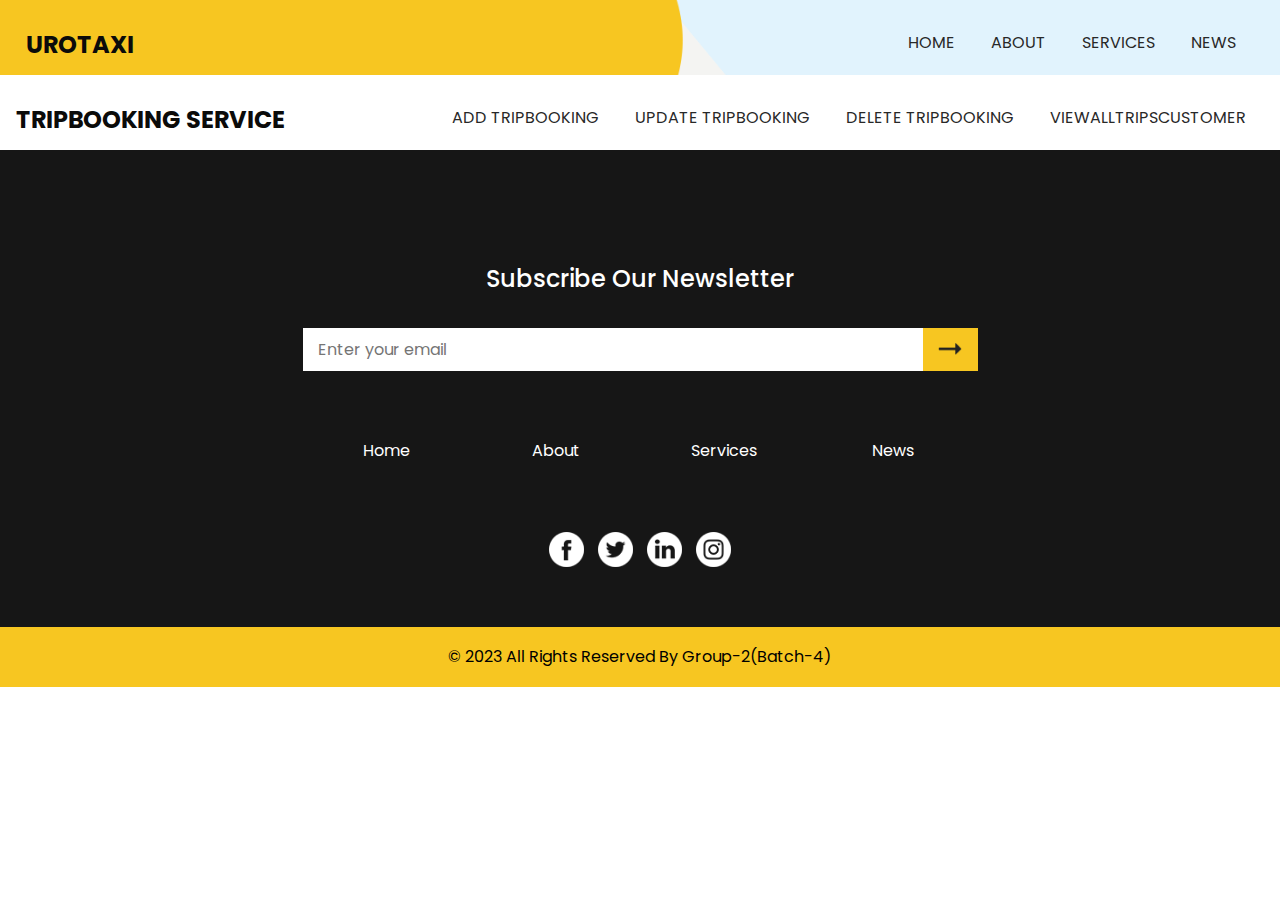
<file: src/main/webapp/tripbooking.html>
<!DOCTYPE html>
<html>

<head>
  <!-- Basic -->
  <meta charset="utf-8" />
  <meta http-equiv="X-UA-Compatible" content="IE=edge" />
  <!-- Mobile Metas -->
  <meta name="viewport" content="width=device-width, initial-scale=1, shrink-to-fit=no" />
  <!-- Site Metas -->
  <meta name="keywords" content="" />
  <meta name="description" content="" />
  <meta name="author" content="" />

  <title>Urotaxi</title>


  <!-- slider stylesheet -->
  <link rel="stylesheet" type="text/css" href="https://cdnjs.cloudflare.com/ajax/libs/OwlCarousel2/2.3.4/assets/owl.carousel.min.css" />

  <!-- bootstrap core css -->
  <link rel="stylesheet" type="text/css" href="css/bootstrap.css" />

  <!-- fonts style -->
  <link href="https://fonts.googleapis.com/css?family=Poppins:400,700&display=swap" rel="stylesheet">

  <!-- Custom styles for this template -->
  <link href="css/style.css" rel="stylesheet" />
  <!-- responsive style -->
  <link href="css/responsive.css" rel="stylesheet" />
</head>

<body class="sub_page">

  <div class="hero_area">
    <!-- header section strats -->
    <header class="header_section">
      <div class="container-fluid">
        <nav class="navbar navbar-expand-lg custom_nav-container ">
          <a class="navbar-brand" href="index.html">
            <span style="padding-bottom: 6px;">
              Urotaxi
            </span>
          </a>
          </a>
          <button class="navbar-toggler" type="button" data-toggle="collapse" data-target="#navbarSupportedContent" aria-controls="navbarSupportedContent" aria-expanded="false" aria-label="Toggle navigation">
            <span class="navbar-toggler-icon"></span>
          </button>

          <div class="collapse navbar-collapse" id="navbarSupportedContent">
            <div class="d-flex ml-auto flex-column flex-lg-row align-items-center">
              <ul class="navbar-nav  ">
                <li class="nav-item ">
                  <a class="nav-link" href="index.html">Home <span class="sr-only">(current)</span></a>
                </li>
                <li class="nav-item">
                  <a class="nav-link" href="about.html"> About</a>
                </li>
                <li class="nav-item">
                  <a class="nav-link" href="service.html"> Services </a>
                </li>
                <li class="nav-item">
                  <a class="nav-link" href="news.html"> News</a>
                </li>
                <!-- <li class="nav-item active">
                  <a class="nav-link" href="contact.html">Contact Us</a>
                </li>
                <li class="nav-item">
                  <a class="nav-link" href="#">Login</a>
                </li> -->
              </ul>
            </div>
          </div>
        </nav>
      </div>
    </header>
    <!-- end header section -->
  </div>

  
  <nav class="navbar navbar-expand-lg custom_nav-container ">
    <a class="navbar-brand" href="index.html">
     <span style="padding-bottom: 6px;">TripBooking Service</span>
    </a> 
    </a>
    <button class="navbar-toggler" type="button" data-toggle="collapse" data-target="#navbarSupportedContent" aria-controls="navbarSupportedContent" aria-expanded="false" aria-label="Toggle navigation">
      <span class="navbar-toggler-icon"></span>
    </button>

    <div class="collapse navbar-collapse" id="navbarSupportedContent">
      <div class="d-flex ml-auto flex-column flex-lg-row align-items-center">
        <ul class="navbar-nav  ">
          <li class="nav-item ">
            <a class="nav-link" href="#">Add TripBooking<span class="sr-only">(current)</span></a>
          </li>
          <li class="nav-item">
            <a class="nav-link" href="#">Update TripBooking</a>
          </li>
          <li class="nav-item">
            <a class="nav-link" href="#">Delete TripBooking</a>
          </li>
          <li class="nav-item">
            <a class="nav-link"  href="#">ViewAllTripsCustomer</a>
          </li>
         
          <!-- <li class="nav-item">
            <a class="nav-link" href="#">Calculate Bill</a>
          </li> -->
        </ul>
      </div>
    </div>
  </nav>
 

  <section class="info_section layout_padding-top layout_padding2-bottom">
    <div class="container">
      <div class="box">
        <div class="info_form">
          <h4>
            Subscribe Our Newsletter
          </h4>
          <form action="">
            <input type="text" placeholder="Enter your email">
            <div class="d-flex justify-content-end">
              <button>

              </button>
            </div>
          </form>
        </div>
        <div class="info_links">
          <ul>
            <li class=" ">
              <a class="" href="index.html">Home <span class="sr-only">(current)</span></a>
            </li>
            <li class="">
              <a class="" href="about.html"> About</a>
            </li>
            <li class="">
              <a class="" href="service.html"> Services </a>
            </li>
            <li class="">
              <a class="" href="news.html"> News</a>
            </li>
            <!-- <li class="">
              <a class="" href="contact.html">Contact Us</a>
            </li>
            <li class="">
              <a class="" href="#">Login</a>
            </li> -->
          </ul>
        </div>
        <div class="info_social">
          <div>
            <a href="">
              <img src="images/fb.png" alt="">
            </a>
          </div>
          <div>
            <a href="">
              <img src="images/twitter.png" alt="">
            </a>
          </div>
          <div>
            <a href="">
              <img src="images/linkedin.png" alt="">
            </a>
          </div>
          <div>
            <a href="">
              <img src="images/instagram.png" alt="">
            </a>
          </div>
        </div>
      </div>
    </div>

  </section>

  <!-- end info section -->

  <!-- footer section -->
  <section class="container-fluid footer_section">
    <div class="container">
      <p>
        &copy; 2023 All Rights Reserved By
        <a href="https://html.design/">Group-2(Batch-4)</a>
      </p>
    </div>
  </section>
  <!-- footer section -->

  <script type="text/javascript" src="js/jquery-3.4.1.min.js"></script>
  <script type="text/javascript" src="js/bootstrap.js"></script>
  <script type="text/javascript" src="https://cdnjs.cloudflare.com/ajax/libs/OwlCarousel2/2.3.4/owl.carousel.min.js">
  </script>


  <!-- owl carousel script -->
  <script type="text/javascript">
    $(".owl-carousel").owlCarousel({
      loop: true,
      margin: 20,
      navText: [],
      autoplay: true,
      autoplayHoverPause: true,
      responsive: {
        0: {
          items: 1
        },
        768: {
          items: 2
        },
        1000: {
          items: 2
        }
      }
    });
  </script>
  <!-- end owl carousel script -->

</body>

</html>
</file>
<file: src/main/webapp/css/style.css>
html {
  overflow-x: hidden;
}

body {
  font-family: "Poppins", sans-serif;
  color: #0c0c0c;
  background-color: #ffffff;
  line-height: 1.3rem;
}

.layout_padding {
  padding: 90px 0;
}

.layout_padding2 {
  padding: 45px 0;
}

.layout_padding2-top {
  padding-top: 45px;
}

.layout_padding2-bottom {
  padding-bottom: 45px;
}

.layout_padding-top {
  padding-top: 90px;
}

.layout_padding-bottom {
  padding-bottom: 90px;
}

.heading_container {
  display: -webkit-box;
  display: -ms-flexbox;
  display: flex;
  margin-bottom: 45px;
}

.heading_container h2 {
  position: relative;
  margin: 0;
  padding: 10px 0;
}

.heading_container h2::before {
  content: "";
  position: absolute;
  width: 3px;
  height: 100%;
  top: 50%;
  right: -45px;
  -webkit-transform: translateY(-50%);
          transform: translateY(-50%);
  z-index: 1;
  background-color: #dbc64c;
  background-repeat: no-repeat;
}

/*header section*/
.hero_area {
  min-height: 100vh;
  position: relative;
  background-image: url(../images/hero-bg.jpg);
  background-size: cover;
}

.hero_area::before {
  content: "";
  position: absolute;
  top: 0;
  left: 0;
  height: 100%;
  width: 65%;
  background-image: url(../images/hero-bg2.png);
  background-size: 100%;
  background-repeat: no-repeat;
}

.sub_page .hero_area {
  min-height: auto;
  background-image: none;
  background-color: #e1f3fd;
}

.sub_page .service_section {
  margin: 45px auto;
}

.header_section .container-fluid {
  padding-right: 10px;
  padding-left: 10px;
}

.header_section .nav_container {
  margin: 0 auto;
}

.custom_nav-container .navbar-nav .nav-item .nav-link {
  margin: 5px 10px ;
 /* padding: 0px 10px;*/
  color: #282828;
  text-align: center;
  position: relative;
  text-transform: uppercase;
 
}


a,
a:hover,
a:focus {
  text-decoration: none;
}

a:hover,
a:focus {
  color: initial;
}

.btn,
.btn:focus {
  outline: none !important;
  -webkit-box-shadow: none;
          box-shadow: none;
}

.custom_nav-container .nav_search-btn {
  background-image: url(../images/search-icon.png);
  background-size: 20px;
  background-repeat: no-repeat;
  background-position: center 5px;
  width: 35px;
  height: 35px;
  padding: 0;
  border: none;
}

.navbar-brand {
  display: -webkit-box;
  display: -ms-flexbox;
  display: flex;
}

.navbar-brand span {
  font-size: 24px;
  /*padding-bottom: 23px;*/
  font-weight: 700;
  color: #0b0b0a;
  text-transform: uppercase;
}

.custom_nav-container {
  z-index: 99999;
  padding-top: 20px;
  -webkit-box-align: end;
      -ms-flex-align: end;
          align-items: flex-end;
}

.navbar-expand-lg .navbar-collapse {
  -webkit-box-align: end;
      -ms-flex-align: end;
          align-items: flex-end;
}

.custom_nav-container .navbar-toggler {
  outline: none;
}

.custom_nav-container .navbar-toggler .navbar-toggler-icon {
  background-image: url(../images/menu.png);
  background-size: 45px;
}

/*end header section*/
/* slider section */
.slider_section {
  height: calc(100% - 80px);
  display: -webkit-box;
  display: -ms-flexbox;
  display: flex;
  -webkit-box-align: center;
      -ms-flex-align: center;
          align-items: center;
  z-index: 2;
  color: #3b3a3a;
  padding: 45px 0 75px 0;
}

.slider_section .row {
  -webkit-box-align: center;
      -ms-flex-align: center;
          align-items: center;
}

.slider_section div#carouselExampleIndicators {
  width: 130%;
  margin-left: -20%;
  position: unset;
}

.slider_section .box {
  padding-left: 15%;
  margin-bottom: 100px;
}

.slider_section .box .detail-box {
  padding-right: 10%;
}

.slider_section .box .detail-box h4 {
  font-weight: bold;
  margin-bottom: 0;
  color: #ffffff;
}

.slider_section .box .detail-box h1 {
  font-weight: bold;
  margin-bottom: 30px;
  text-transform: uppercase;
  font-size: 3rem;
}

.slider_section .box .img-box {
  margin: 0 7%;
}

.slider_section .box .img-box img {
  width: 100%;
}

.slider_section .box .btn-box {
  margin-top: 15px;
}

.slider_section .box .btn-box a {
  text-align: center;
  display: inline-block;
  padding: 8px 30px;
  border: 1px solid #0b0b0a;
  background-color: transparent;
  color: #0b0b0a;
}

.slider_section .box .btn-box a:hover {
  background-color: #0b0b0a;
  color: #ffffff;
}

.slider_section .slider_form {
  width: 400px;
  padding: 25px;
  background-color: #282828;
  border-radius: 10px;
  margin: auto;
}

.slider_section .slider_form h4 {
  font-weight: bold;
  text-align: center;
  color: #ffffff;
  margin-bottom: 20px;
}

.slider_section .slider_form form {
  margin: 15px 0;
}

.slider_section .slider_form form input {
  width: 100%;
  height: 40px;
  border: none;
  outline: none;
  margin-bottom: 15px;
  padding-left: 15px;
}

.slider_section .slider_form form .btm_input {
  display: -webkit-box;
  display: -ms-flexbox;
  display: flex;
}

.slider_section .slider_form form .btm_input input {
  width: calc(95% - 116px);
  margin: 0;
  margin-right: 10px;
}

.slider_section .slider_form form .btm_input button {
  -webkit-box-flex: 1;
      -ms-flex: 1;
          flex: 1;
  min-width: 116px;
  border: none;
  outline: none;
  background-color: #f7c621;
  color: #ffffff;
}

.slider_section .carousel-indicators {
  margin: 0;
  -webkit-box-pack: start;
      -ms-flex-pack: start;
          justify-content: flex-start;
  left: 10%;
}

.slider_section .carousel-indicators li {
  width: 18px;
  height: 18px;
  border-radius: 100%;
  background-color: #282828;
  opacity: 1;
}

.slider_section .carousel-indicators li.active {
  background-color: #dbc64c;
}

.about_section .row {
  -webkit-box-align: center;
      -ms-flex-align: center;
          align-items: center;
}

.about_section .detail-box {
  position: relative;
  padding-right: 75px;
}

.about_section .detail-box a {
  display: inline-block;
  padding: 8px 25px;
  border: 1px solid #0b0b0a;
  background-color: transparent;
  color: #0b0b0a;
  margin-top: 25px;
}

.about_section .detail-box a:hover {
  background-color: #0b0b0a;
  color: #ffffff;
}

.about_section .detail-box::before {
  content: "";
  position: absolute;
  width: 3px;
  height: 65%;
  top: 10%;
  right: 25px;
  z-index: 1;
  background-color: #dbc64c;
  background-repeat: no-repeat;
}

.about_section .img-box {
  padding: 75px 45px;
}

.about_section .img-box img {
  width: 100%;
  position: relative;
  z-index: 2;
}

.about_section .img-box::before {
  content: "";
  position: absolute;
  top: 0;
  left: 0;
  width: 60%;
  height: 100%;
  background-color: #282828;
  z-index: 1;
  border-radius: 10px;
}

.service_section {
  width: 95%;
  margin: auto;
  border: 1px solid #e5e5e5;
}

.service_section .service_container {
  display: -webkit-box;
  display: -ms-flexbox;
  display: flex;
  text-align: center;
  -webkit-box-pack: justify;
      -ms-flex-pack: justify;
          justify-content: space-between;
}

.service_section .service_container .box .img-box {
  height: 85px;
  display: -webkit-box;
  display: -ms-flexbox;
  display: flex;
  -webkit-box-pack: center;
      -ms-flex-pack: center;
          justify-content: center;
  -webkit-box-align: end;
      -ms-flex-align: end;
          align-items: flex-end;
}

.service_section .service_container .box .img-box img {
  max-width: 100%;
  max-height: 100%;
}

.service_section .service_container .box .detail-box {
  margin-top: 15px;
}

.service_section .service_container .box .detail-box h5 {
  font-weight: bold;
}

.service_section .service_container .box .detail-box a {
  display: inline-block;
  padding: 7px 20px;
  border: 1px solid #0b0b0a;
  background-color: transparent;
  color: #0b0b0a;
}

.service_section .service_container .box .detail-box a:hover {
  background-color: #0b0b0a;
  color: #ffffff;
}

.news_section .news_container {
  display: -webkit-box;
  display: -ms-flexbox;
  display: flex;
  -webkit-box-pack: center;
      -ms-flex-pack: center;
          justify-content: center;
  padding: 0 25px;
}

.news_section .news_container .date-box {
  background-color: #252525;
  padding: 7px 25px;
  color: #ffffff;
  margin-bottom: -15px;
  position: relative;
  z-index: 2;
}

.news_section .news_container .date-box h6 {
  margin: 0;
}

.news_section .news_container .box {
  margin: 0 20px;
  display: -webkit-box;
  display: -ms-flexbox;
  display: flex;
  -webkit-box-orient: vertical;
  -webkit-box-direction: normal;
      -ms-flex-direction: column;
          flex-direction: column;
  -webkit-box-align: center;
      -ms-flex-align: center;
          align-items: center;
}

.news_section .news_container .box .img-box {
  width: 100%;
}

.news_section .news_container .box .img-box img {
  width: 100%;
}

.news_section .news_container .box .detail-box {
  background-color: #f7c621;
  padding: 15px;
}

.news_section .news_container .box .detail-box h6 {
  font-weight: bold;
  font-size: 18px;
}

.news_section .news_container .box .detail-box p {
  margin: 0;
}

.client_section .carousel-wrap {
  margin: 0 auto;
  padding: 0 5%;
  position: relative;
}

.client_section .owl-nav > div {
  margin-top: -26px;
  position: absolute;
  top: 50%;
  color: #cdcbcd;
}

.client_section .owl-carousel .owl-nav .owl-prev,
.client_section .owl-carousel .owl-nav .owl-next {
  width: 50px;
  height: 50px;
  background-color: #000000;
  background-size: 9px;
  background-position: center;
  border-radius: 100%;
  background-repeat: no-repeat;
  position: absolute;
  top: 50%;
  -webkit-transform: translateY(-50%);
          transform: translateY(-50%);
  outline: none;
}

.client_section .owl-carousel .owl-nav .owl-prev:hover,
.client_section .owl-carousel .owl-nav .owl-next:hover {
  background-color: #f7c621;
}

.client_section .owl-carousel .owl-nav .owl-prev {
  background-image: url(../images/prev.png);
  left: -10%;
}

.client_section .owl-carousel .owl-nav .owl-prev:hover {
  background-image: url(../images/prev-white.png);
}

.client_section .owl-carousel .owl-nav .owl-next {
  right: -10%;
  background-image: url(../images/next.png);
}

.client_section .owl-carousel .owl-nav .owl-next:hover {
  background-image: url(../images/next-white.png);
}

.client_section .box {
  padding: 35px 45px 15px 45px;
  margin: 15px;
  -webkit-box-shadow: 0 0 25px 0 rgba(0, 0, 0, 0.1);
          box-shadow: 0 0 25px 0 rgba(0, 0, 0, 0.1);
  position: relative;
}

.client_section .box .img-box {
  max-width: 125px;
  min-width: 125px;
}

.client_section .box .img-box img {
  width: 100%;
}

.client_section .box .detail-box {
  margin-top: 15px;
}

.client_section .box .detail-box img {
  width: 25px;
}

.client_section .box > div {
  position: relative;
  z-index: 2;
}

.client_section .box::after {
  content: "";
  position: absolute;
  top: 0;
  left: 0;
  width: 100%;
  height: 90px;
  background-color: #f7c621;
  z-index: 1;
}

.client_section .carousel-wrap {
  margin: 0 auto;
  padding: 0 5%;
  position: relative;
  margin-bottom: 45px;
}

.client_section .owl-carousel .owl-nav .owl-prev,
.client_section .owl-carousel .owl-nav .owl-next {
  width: 50px;
  height: 50px;
  background-color: #252525;
  background-size: 15px;
  background-position: center;
  border-radius: 100%;
  background-repeat: no-repeat;
  position: absolute;
  top: initial;
  bottom: -75px;
  outline: none;
}

.client_section .owl-carousel .owl-nav .owl-prev:hover,
.client_section .owl-carousel .owl-nav .owl-next:hover {
  background-color: #f7c621;
}

.client_section .owl-carousel .owl-nav .owl-prev {
  background-image: url(../images/prev.png);
  left: -5%;
}

.client_section .owl-carousel .owl-nav .owl-next {
  left: calc(-5% + 55px);
  background-image: url(../images/next.png);
}

.client_section .owl-carousel .owl-dots.disabled,
.client_section .owl-carousel .owl-nav.disabled {
  display: block;
}

.contact_section .row {
  -webkit-box-align: center;
      -ms-flex-align: center;
          align-items: center;
}

.contact_section .contact_form {
  padding: 25px;
  background-color: #282828;
  margin: 0 45px;
}

.contact_section .contact_form h4 {
  color: #ffffff;
  margin-bottom: 20px;
}

.contact_section .contact_form form {
  margin: 15px 0;
}

.contact_section .contact_form form input {
  width: 100%;
  height: 40px;
  border: none;
  outline: none;
  margin-bottom: 15px;
  padding-left: 15px;
}

.contact_section .contact_form form input.message_input {
  height: 75px;
}

.contact_section .contact_form form button {
  padding: 8px 30px;
  border: none;
  outline: none;
  background-color: #f7c621;
  color: #000000;
  font-size: 15px;
  text-transform: uppercase;
  font-weight: bold;
}

.contact_section .img-box img {
  width: 100%;
}

.app_section {
  background-color: #f7c621;
  color: #ffffff;
}

.app_section .row {
  -webkit-box-align: center;
      -ms-flex-align: center;
          align-items: center;
}

.app_section .detail-box h2 {
  color: #252525;
  text-transform: uppercase;
  font-weight: bold;
}

.app_section .detail-box .text-box {
  margin-top: 25px;
}

.app_section .detail-box .text-box h5 {
  text-transform: uppercase;
  font-weight: bold;
  text-decoration: underline;
}

.app_section .detail-box .btn-box {
  margin: 25px -5px 0 -5px;
  display: -webkit-box;
  display: -ms-flexbox;
  display: flex;
}

.app_section .detail-box .btn-box a {
  margin: 5px;
}

.app_section .img-box {
  display: -webkit-box;
  display: -ms-flexbox;
  display: flex;
  -webkit-box-pack: center;
      -ms-flex-pack: center;
          justify-content: center;
  -webkit-box-align: center;
      -ms-flex-align: center;
          align-items: center;
}

.app_section .img-box img {
  max-width: 100%;
}

.why_section .why_container {
  padding-left: 10%;
}

.why_section .box {
  display: -webkit-box;
  display: -ms-flexbox;
  display: flex;
  -webkit-box-align: center;
      -ms-flex-align: center;
          align-items: center;
}

.why_section .box .img-box {
  min-width: 90px;
  min-height: 90px;
  background-color: #252525;
  border-radius: 100%;
  display: -webkit-box;
  display: -ms-flexbox;
  display: flex;
  -webkit-box-pack: center;
      -ms-flex-pack: center;
          justify-content: center;
  -webkit-box-align: center;
      -ms-flex-align: center;
          align-items: center;
  margin-right: 45px;
}

.why_section .box .img-box img {
  max-width: 30px;
  -webkit-transition: all 1s;
  transition: all 1s;
}

.why_section .box .img-box .img-2 {
  display: none;
  opacity: 0;
}

.why_section .box .detail-box h5 {
  font-weight: bold;
}

.why_section .box .detail-box p {
  margin: 0;
}

.why_section .box:nth-child(2) {
  margin: 35px 0;
}

.why_section .box:hover .img-box {
  background-color: #f7c621;
}

.why_section .box:hover .img-box .img-1 {
  display: none;
  opacity: 0;
}

.why_section .box:hover .img-box .img-2 {
  display: -webkit-inline-box;
  display: -ms-inline-flexbox;
  display: inline-flex;
  opacity: 1;
}

/* info section */
.info_section {
  background-color: #161616;
  color: #ffffff;
}

.info_section .box {
  width: 100%;
  padding-top: 25px;
  max-width: 675px;
  margin: 0 auto;
}

.info_section .info_form {
  margin: 0 auto;
  margin-bottom: 45px;
}

.info_section .info_form h4 {
  text-align: center;
  margin-bottom: 35px;
}

.info_section .info_form form {
  display: -webkit-box;
  display: -ms-flexbox;
  display: flex;
  -webkit-box-align: stretch;
      -ms-flex-align: stretch;
          align-items: stretch;
}

.info_section .info_form form input {
  background-color: #ffffff;
  border: none;
  width: calc(100% - 55px);
  outline: none;
  color: #000000;
  height: 42.4px;
  padding-left: 15px;
}

.info_section .info_form form input ::-webkit-input-placeholder {
  color: #9a9999;
}

.info_section .info_form form input :-ms-input-placeholder {
  color: #9a9999;
}

.info_section .info_form form input ::-ms-input-placeholder {
  color: #9a9999;
}

.info_section .info_form form input ::placeholder {
  color: #9a9999;
}

.info_section .info_form form button {
  border: none;
  outline: none;
  background-color: #f7c621;
  width: 55px;
  font-size: 15px;
  text-transform: uppercase;
  background-image: url(../images/right-arrow.png);
  background-size: 24px;
  background-position: center;
  background-repeat: no-repeat;
}

.info_section .info_links ul {
  padding: 0;
  display: -webkit-box;
  display: -ms-flexbox;
  display: flex;
  -ms-flex-wrap: wrap;
      flex-wrap: wrap;
}

.info_section .info_links ul li {
  list-style-type: none;
  -webkit-box-flex: 1;
      -ms-flex: 1;
          flex: 1;
  text-align: center;
  display: -webkit-box;
  display: -ms-flexbox;
  display: flex;
  -webkit-box-pack: center;
      -ms-flex-pack: center;
          justify-content: center;
}

.info_section .info_links ul li a {
  color: #ffffff;
  padding: 10px;
}

.info_section .info_links a {
  display: -webkit-box;
  display: -ms-flexbox;
  display: flex;
  -webkit-box-align: center;
      -ms-flex-align: center;
          align-items: center;
  margin: 15px 0;
}

.info_section .info_social {
  display: -webkit-box;
  display: -ms-flexbox;
  display: flex;
  -webkit-box-pack: center;
      -ms-flex-pack: center;
          justify-content: center;
  margin: 45px auto 15px auto;
}

.info_section .info_social img {
  width: 35px;
  margin: 0 7px;
}

/* end info section */
/* footer section*/
.footer_section {
  background-color: #f7c621;
  display: -webkit-box;
  display: -ms-flexbox;
  display: flex;
  -webkit-box-pack: center;
      -ms-flex-pack: center;
          justify-content: center;
  position: relative;
}

.footer_section p {
  color: #000000;
  margin: 0 auto;
  text-align: center;
  padding: 20px 0;
  width: 55%;
}

.footer_section a {
  color: #000000;
}
/*# sourceMappingURL=style.css.map */

.dropdown{
  /*padding-right: 0px 10px 0px 10px;*/
  margin: 0px 5px 0px 10px;
}
</file>
<file: src/main/webapp/css/responsive.css>
@media (max-width: 1120px) {}

@media (max-width: 992px) {
  .hero_area {
    min-height: auto;
  }

  .hero_area::before {
    width: 100%;
  }

  .slider_section .slider_form {
    width: 100%;
    max-width: 550px;
    margin-top: 45px;
    margin-bottom: 75px;
  }

  .slider_section .carousel-indicators {
    left: 0;
    justify-content: center;
  }

  .news_section .news_container {
    flex-direction: column;
  }

  .news_section .news_container .box:nth-child(2) {
    margin-top: 75px;
    margin-bottom: 75px;
  }

  .contact_section .contact_form {
    padding: 25px 15px;
    margin: 0 auto;
    max-width: 475px;
  }

  .why_section .why_container {
    padding: 0;
  }

  .info_section .box {
    width: 100%;
  }

  .footer_section p {
    width: 100%;
  }
}

@media (max-width: 768px) {

  .about_section .detail-box {
    padding: 0;
    margin-bottom: 45px;
  }

  .about_section .detail-box::before {
    right: -5px;
  }

  .about_section .img-box {
    padding: 45px 0;
  }

  .service_section .service_container .box:nth-child(2) {
    margin: 45px 0;
  }

  .service_section .service_container {
    flex-direction: column;
  }

  .contact_section .img-box {
    padding-left: 25px;
    margin-top: 35px;
  }

  .app_section .detail-box {
    margin-bottom: 35px;
  }

  .info_section .info_links ul {
    flex-direction: column;
    align-items: center;
  }


}

@media (max-width: 576px) {
  .news_section .news_container {
    padding: 0;
  }
}

@media (max-width: 480px) {}

@media (max-width: 420px) {
  .why_section .box {
    flex-direction: column;
    align-items: center;
    text-align: center;
  }

  .why_section .box .img-box {
    margin: 0;
    margin-bottom: 25px;
  }
}

@media (max-width: 360px) {
  .app_section .detail-box .btn-box {
    flex-direction: column;
    align-items: center;
  }
}

@media (min-width: 1200px) {
  .container {
    max-width: 1170px;
  }
}
</file>
